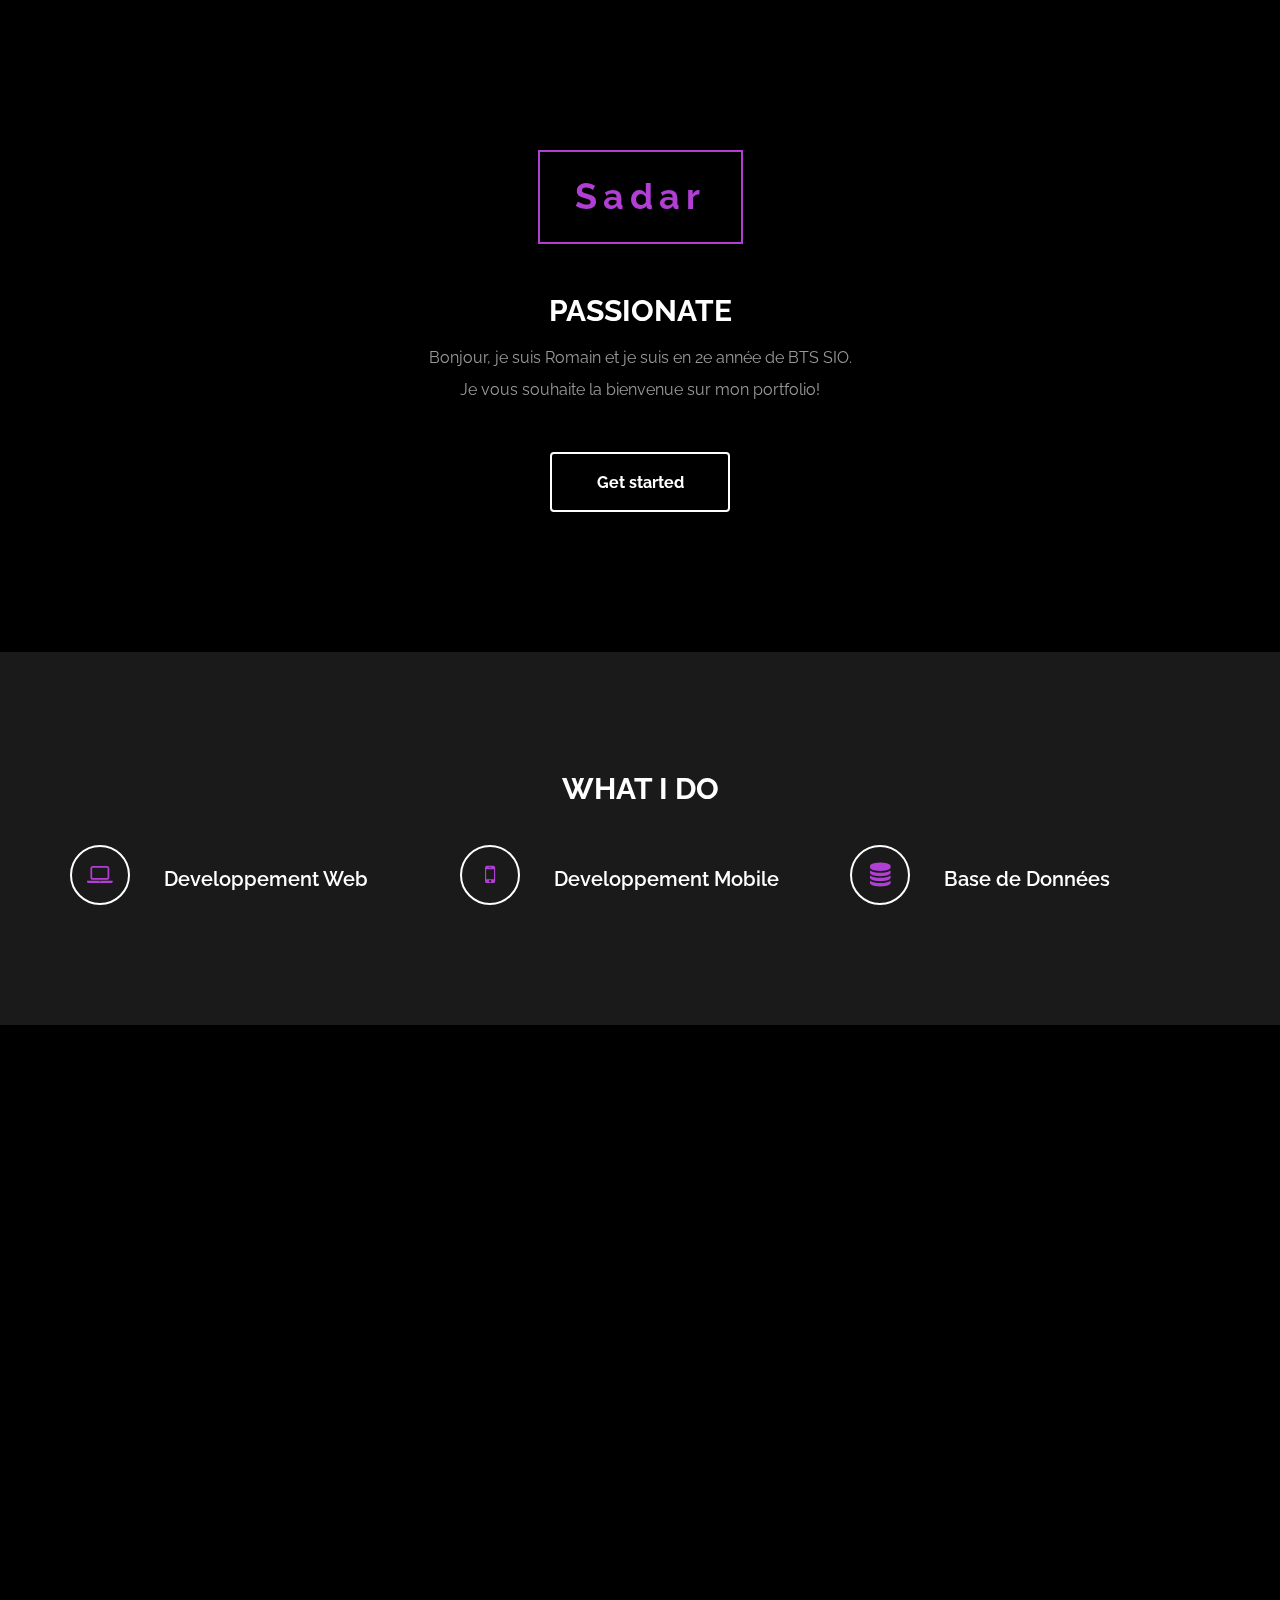
<file: index.html>
<!DOCTYPE html>
<html lang="fr">
	<head>
		<meta charset="utf-8">

		<title>SADAR</title>
		<meta name="keywords" content="">
		<meta name="description" content="">
        <meta name="author" content="templatemo">
        <!-- 
        Lavish HTML CSS Template
        https://templatemo.com/tm-458-lavish
        -->
        
		<meta http-equiv="X-UA-Compatible" content="IE=Edge">
		<meta http-equiv="Content-Type" content="text/html; charset=UTF-8" />
		<meta name="viewport" content="width=device-width, initial-scale=1">

		<!-- animate -->
		<link rel="stylesheet" href="css/animate.min.css">
		<!-- bootstrap -->
		<link rel="stylesheet" href="css/bootstrap.min.css">
		<!-- font-awesome -->
		<link rel="stylesheet" href="css/font-awesome.min.css">
		<!-- google font -->
		<link href='http://fonts.googleapis.com/css?family=Raleway:400,300,700,800' rel='stylesheet' type='text/css'>
		<!-- fullpage -->
		<link rel="stylesheet" href="css/jquery.fullPage.css">
		<!-- custom -->
		<link rel="stylesheet" href="css/templatemo-style.css">

	</head>
	<body>

	<div id="fullpage">

		<!-- start home -->
		<div id="home" class="">
			<div class="container">
				<div class="row">
					<div class="col-md-2"></div>
					<div class="col-md-8 wow fadeIn" data-wow-delay="0.9s">
						<h1>Sadar</h1>
						<h2 class="rotate">PASSIONATE , DEVELOPER </h2>
						<p>Bonjour, je suis Romain et je suis en 2e année de BTS SIO. </p>
						<p>Je vous souhaite la bienvenue sur mon portfolio!</p>
						
						<a href="#work" class="btn btn-default smoothScroll wow fadeInUp" data-wow-delay="1s">Get started</a>
					</div>
					<div class="col-md-2"></div>
				</div>
			</div>
		</div>
		<!-- end home -->

		<!-- start work -->
		<div id="work" class="">
			<div class="container">
				<div class="row">
					<div class="col-md-12 wow bounce">
						<h2>WHAT I DO</h2>
					</div>
                </div>  
                
                <div class="row">
					<div class="col-md-4 col-xs-11 wow fadeInUp" data-wow-delay="0.6s">
						<div class="media">
							<div class="media-object media-left">
								<i class="fa fa-laptop"></i>
							</div>
							<div class="media-body">
								<br>
								<h3 class="media-heading">Developpement Web</h3>
							</div>
						</div>
					</div>
                    
					<div class="col-md-4 col-xs-11 wow fadeInUp" data-wow-delay="0.6s">
						<div class="media">
							<div class="media-object media-left">
								<i class="fa fa-mobile"></i>
							</div>
							<div class="media-body">
								<br>
								<h3 class="media-heading">Developpement Mobile</h3>
							</div>
						</div>
					</div>
                    
					<div class="col-md-4 col-xs-11 wow fadeInUp" data-wow-delay="0.6s">
						<div class="media">
							<div class="media-object media-left">
								<i class="fa fa-database"></i>
							</div>
							<div class="media-body">
								<br>
								<h3 class="media-heading">Base de Données</h3>

							</div>
						</div>
					</div>
                    
				</div>
			</div>
		</div>
		<!-- end work -->

		<!-- start about -->
		<div id="about" class="">
			<div class="container">
				<div class="row">
					<div class="col-md-6 col-xs-11 wow fadeInLeft" data-wow-delay="0.9s">
						<h2>EN DETAILS</h2>
						<h4>DEVELOPER IN THE MAKING</h4>
						<p>J'ai toujours été passionné par le secteur de l'informatique car je crois qu'il détient le pouvoir d'aider l'Homme à évoluer davantage et à découvrir de nouveaux horizons. Je souhaite aussi avoir un avenir stable, j'espère trouver un emploi où je pourrai évoluer et acquérir de nouvelles compétences au fil du temps. Mes centres d'intérêts sont la musique, le basketball, la cuisine et le renforcement musculaire.</p>
						
						<h4>ETUDES</h4>
						<p>J'ai obtenu mon baccalauréat en 2021. Durant mes années au lycée, j'ai eu la chance d'avoir une option informatique en Seconde et la spécialité NSI en Première. J'ai également eu la chance de faire partie de la section européenne, qui m'a grandement aidé à consolider mes compétences en anglais.</p>
						<p>Ensuite, je me suis dirigé vers un <a href="btssio.html">BTS SIO</a> en option Solutions Logicielles et Applications Métiers (SLAM). Ce BTS m'a permit de prendre connaissance des différents enjeux et réglementations qui encadre le monde de l'informatique en Europe.</p>
						<h4>STAGES</h4>
						<h5>Développeur au SESAN</h5>
						<p>- Programme de data scrapping de ticket d'incident sur ServiceNow qui va ensuite completer une fiche excel et calculer le SLA automatiquement. Technologies utilisée : Langage R et librairie RSelenium.
						<h5>Back End Developer dans le projet Handitourisme</h5>
						<p>Ce stage a été realisé suite à la collaboration entre le lycée Édouard Gand (BTS-SIO) et le lycée Jan Lavezzari(BTS Tourisme,BTS SP3S) associé de l'office de tourisme de Berck-Sur-Mer dans le cadre du projet REV3 tourisme-handicap-mobilité-durable REV3 : Action menée par les Hauts-de-France visant à faire évoluer leur transition écologique et sociale. 
							Avec 2 autres collègues, nous avons réalisé un site internet renseignant les différents lieux de Berck-Sur-Mer habilité à accueillir des personnes en situation de handicap et de filtrer ces différents lieux en sélectionnant son type de handicap.
			
						</p>
					</div>
					<div class="col-md-6 col-xs-11 wow fadeInRight" data-wow-delay="0.9s">
						<h2>COMPETENCES</h2>
						<h4>LANGAGES</h4>
						<span class="text-top">C# <small>75%</small></span>
						<div class="progress">
							<div class="progress-bar progress-bar-danger" role="progressbar" aria-valuenow="60" aria-valuemin="0" aria-valuemax="100" style="width: 75%;"></div>
						</div>
						<span>PHP <small>75%</small></span>
						<div class="progress">
							<div class="progress-bar progress-bar-danger" role="progressbar" aria-valuenow="80" aria-valuemin="0" aria-valuemax="100" style="width: 75%;"></div>
						</div>
						<span>R <small>50%</small></span>
						<div class="progress">
							<div class="progress-bar progress-bar-danger" role="progressbar" aria-valuenow="60" aria-valuemin="0" aria-valuemax="100" style="width: 50%;"></div>
						</div>
						<span>HTLM5 &AMP; CSS3 <small>90%</small></span>
						<div class="progress">
							<div class="progress-bar progress-bar-danger" role="progressbar" aria-valuenow="60" aria-valuemin="0" aria-valuemax="100" style="width: 90%;"></div>
						</div>
						<span>Python <small>90%</small></span>
						<div class="progress">
							<div class="progress-bar progress-bar-danger" role="progressbar" aria-valuenow="60" aria-valuemin="0" aria-valuemax="100" style="width: 90%;"></div>
						</div>
						<span>SQL <small>80%</small></span>
						<div class="progress">
							<div class="progress-bar progress-bar-danger" role="progressbar" aria-valuenow="60" aria-valuemin="0" aria-valuemax="100" style="width: 80%;"></div>
						</div>
						<h4>DATABASE</h4>
						<span class="text-top">MYSQL &AMP; MARIADB <small>70%</small></span>
						<div class="progress">
							<div class="progress-bar progress-bar-danger" role="progressbar" aria-valuenow="60" aria-valuemin="0" aria-valuemax="100" style="width: 70%;"></div>
						</div>
						<span>ACCESS <small>70%</small></span>
						<div class="progress">
							<div class="progress-bar progress-bar-danger" role="progressbar" aria-valuenow="80" aria-valuemin="0" aria-valuemax="100" style="width: 70%;"></div>
						</div>
						<span>
							SQL SERVER <small>70%</small>
						</span>
						<div class="progress">
							<div class="progress-bar progress-bar-danger" role="progressbar" aria-valuenow="60" aria-valuemin="0" aria-valuemax="100" style="width: 70%;"></div>
						</div>
						<h4>VIRTUALISATION </h4>
						<span class="text-top">ORACLE VM VIRTUALBOX <small>50%</small></span>
						<div class="progress">
							<div class="progress-bar progress-bar-danger" role="progressbar" aria-valuenow="60" aria-valuemin="0" aria-valuemax="100" style="width: 50%;"></div>
						</div>
						<span>VMWARE <small>50%</small></span>
						<div class="progress">
							<div class="progress-bar progress-bar-danger" role="progressbar" aria-valuenow="80" aria-valuemin="0" aria-valuemax="100" style="width: 50%;"></div>
						</div>


					</div>
				</div>
			</div>
		</div>
		<!-- end about -->

		<!-- start portfolio -->
		<div id="portfolio" class="">
		<div class="container">
			<div class="row">
				<div class="col-md-12">
					<h2 class="wow bounce">MES PROJETS</h2>
				</div>

				<a href="handitourisme.html">
					<div class="col-md-4 col-xs-6 wow fadeIn" data-wow-delay="0.6s">
						<div class="portfolio-thumb">
							<div class="img">
								<img src="images/handitourisme.jpg" class="img-responsive" alt="portfolio img" >
							</div>
								<div class="portfolio-overlay">
									<h4>Handitourisme</h4>
									<h5>Projet de stage | Site Web</h5>
								</div>
						</div>
					</div>
				</a>
				<a href="banque.html">
					<div class="col-md-4 col-xs-6 wow fadeIn" data-wow-delay="0.6s">
						<div class="portfolio-thumb">
							<div class="img">
								<img src="images/Bank.png" class="img-responsive" alt="portfolio img" >
							</div>
								<div class="portfolio-overlay">
									<h4>SIOBanque</h4>
									<h5>Projet de Formation | Application WindowsForm</h5>
								</div>
						</div>
					</div>
				</a>
				<a href="puissance4.html">
					<div class="col-md-4 col-xs-6 wow fadeIn" data-wow-delay="0.6s">
						<div class="portfolio-thumb">
							<div class="img">
								<img src="images/puissance4-1.png" class="img-responsive" alt="portfolio img" >
							</div>
								<div class="portfolio-overlay">
									<h4>Puissance 4</h4>
									<h5>Projet de formation | Application Console</h5>
								</div>
						</div>
					</div>
				</a>
				<a href="laFleur.html">
					<div class="col-md-4 col-xs-6 wow fadeIn" data-wow-delay="0.6s">
						<div class="portfolio-thumb">
							<div class="img">
								<img src="images/Lafleur_acceuil.png" class="img-responsive" alt="portfolio img" >
							</div>
								<div class="portfolio-overlay">
									<h4>LaFleur</h4>
									<h5>Projet de formation | Site Web </h5>

								</div>
						</div>
					</div>
				</a>
				<a href="franceMobilier.html">
					<div class="col-md-4 col-xs-6 wow fadeIn" data-wow-delay="0.6s">
						<div class="portfolio-thumb">
							<div class="img">
								<img src="images/Fm_acceuil.png" class="img-responsive" alt="portfolio img" >
							</div>
								<div class="portfolio-overlay">
									<h4>FranceMobilier</h4>
									<h5>Projet de formation | Site Web </h5>

								</div>
						</div>
					</div>
				</a>
				<a href="restoWeb.html">
					<div class="col-md-4 col-xs-6 wow fadeIn" data-wow-delay="0.6s">
						<div class="portfolio-thumb">
							<div class="img">
								<img src="images/RestoWebAccueil.png" class="img-responsive" alt="portfolio img" >
							</div>
								<div class="portfolio-overlay">
									<h4>RestoWeb</h4>
									<h5>Projet de formation | Site Web </h5>

								</div>
						</div>
					</div>
				</a>
				<a href="sioshop.html">
					<div class="col-md-4 col-xs-6 wow fadeIn" data-wow-delay="0.6s">
						<div class="portfolio-thumb">
							<div class="img">
								<img src="images/sioshop4.png" class="img-responsive" alt="portfolio img" >
							</div>
								<div class="portfolio-overlay">
									<h4>SIO-SHOP</h4>
									<h5>Projet de formation |Application WindowsForm</h5>
								</div>
						</div>
					</div>
				</a>
				<a href="appCoach.html">
					<div class="col-md-4 col-xs-6 wow fadeIn" data-wow-delay="0.6s">
						<div class="portfolio-thumb">
							<div class="img">
								<img src="images/appCoach1.png" class="img-responsive" alt="portfolio img" >
							</div>
								<div class="portfolio-overlay">
									<h4>Coach</h4>
									<h5>Projet de formation |Application Mobile Android</h5>
								</div>
						</div>
					</div>
				</a>
				<a href="docker.html">
					<div class="col-md-4 col-xs-6 wow fadeIn" data-wow-delay="0.6s">
						<div class="portfolio-thumb">
							<div class="img">
								<img src="images/docker.png" class="img-responsive" alt="portfolio img" >
							</div>
							<div class="portfolio-overlay">
									<h4>Docker</h4>
									<h5>Projet de formation | Environnement</h5>
								</div>
						</div>
					</div>
				</a>
				<a href="sauvegarde.html">
					<div class="col-md-4 col-xs-6 wow fadeIn" data-wow-delay="0.6s">
						<div class="portfolio-thumb">
							<div class="img">
								<img src="images/sauvegarde.png" class="img-responsive" alt="portfolio img" >
							</div>
								<div class="portfolio-overlay">
									<h4>Sauvegarde</h4>
									<h5>Projet de formation</h5>
								</div>
						</div>
					</div>
				</a>
				<a href="ereputation.html">
					<div class="col-md-4 col-xs-6 wow fadeIn" data-wow-delay="0.6s">
						<div class="portfolio-thumb">
							<div class="img">
								<img src="images/ereputation.jpg" class="img-responsive" alt="portfolio img" >
							</div>
								<div class="portfolio-overlay">
									<h4>Cconstruire son e-réputation</h4>
									<h5>Projet de formation</h5>
								</div>
						</div>
					</div>
				</a>
			
				<div class="col-md-12">
					<h2 class="wow bounce">VEILLE TECHNOLOGIQUE</h2>
					<h3><a href="bigdata.html">BIG DATA</a></h3>
				</div>

				
				
				
			</div>
		</div>
	</div>
	<!-- end portfolio -->

		<!-- start contact -->
		<div id="contact" class="">
			<div class="container">
				<div class="row">
					<div class="col-lg-5 col-lg-offset-1 col-md-6 wow fadeInUp" data-wow-delay="0.6s">
						<address>
							<p class="contact-title">CONTACT ME</p>
							<p><i class="fa fa-phone"></i> +33 7 83 10 21 32</p>
							<p><i class="fa fa-envelope-o"></i> romainsadar.pro@gmail.com</p>
						</address>
					</div>
					<div class="col-lg-6 col-md-6 col-xs-10 wow fadeInUp" data-wow-delay="0.6s">
						<form role="form" method="post" action="#">
							<input name="name" type="text" class="form-control" id="name" placeholder="Your Name">
							<input name="email" type="email" class="form-control" id="email" placeholder="Your Email">
							<textarea name="message" rows="5" class="form-control" id="message" placeholder="Your Message"></textarea>
							<input name="send" type="submit" class="form-control" id="send" value="SEND ME">
						</form>
					</div>
					<div class="col-md-1 col-sm-1"></div>
				</div>
			</div>
		</div>
		<!-- end contact -->

		<!-- start footer -->
		<footer>
			<div class="container">
				<div class="row">
					<div class="col-md-12 wow fadeIn" data-wow-delay="0.9s">
						<p>Merci de votre attention</p>
						<hr>
						<ul class="social-icon">
							<li><a href="https://github.com/romain-sadar" class="fa fa-github"></a></li>
							<li><a href="https://fr.linkedin.com/in/romain-sadar-7a4182221" class="fa fa-linkedin"></a></li>
						</ul>
					</div>
				</div>
			</div>
		</footer>
		<!-- end footer -->

	</div>

		<!-- jQuery -->
		<script src="js/jquery.js"></script>
		<!-- bootstrap -->
		<script src="js/bootstrap.min.js"></script>
		<!-- fullpage -->
		<script src="js/jquery.fullPage.js"></script>
		<!-- smoothScroll -->
		<script src="js/smoothscroll.js"></script>
		<!-- wow -->
		<script src="js/wow.min.js"></script>
		<!-- text rotater -->
		<script src="js/jquery.simple-text-rotator.js"></script>
		<!-- custom -->
		<script src="js/custom.js"></script>

	</body>
</html>
</file>
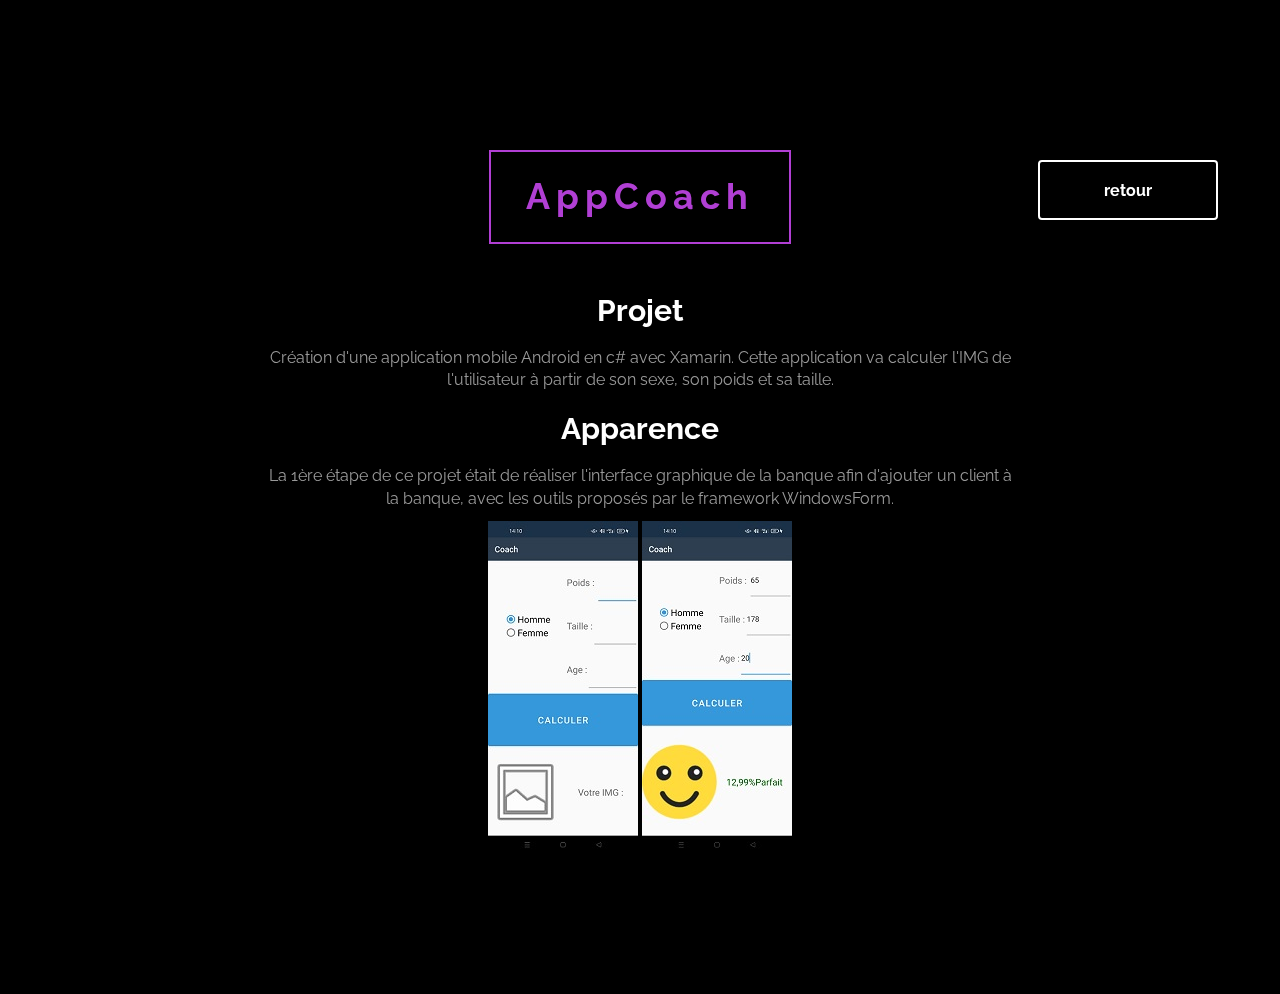
<file: appCoach.html>
<!DOCTYPE html>
<html lang="fr">
	<head>
		<meta charset="utf-8">

		<title>SADAR</title>
		<meta name="keywords" content="">
		<meta name="description" content="">
        <meta name="author" content="templatemo">
        <!-- 
        Lavish HTML CSS Template
        https://templatemo.com/tm-458-lavish
        -->
        
		<meta http-equiv="X-UA-Compatible" content="IE=Edge">
		<meta http-equiv="Content-Type" content="text/html; charset=UTF-8" />
		<meta name="viewport" content="width=device-width, initial-scale=1">

		<!-- animate -->
		<link rel="stylesheet" href="css/animate.min.css">
		<!-- bootstrap -->
		<link rel="stylesheet" href="css/bootstrap.min.css">
		<!-- font-awesome -->
		<link rel="stylesheet" href="css/font-awesome.min.css">
		<!-- google font -->
		<link href='http://fonts.googleapis.com/css?family=Raleway:400,300,700,800' rel='stylesheet' type='text/css'>
		<!-- fullpage -->
		<link rel="stylesheet" href="css/jquery.fullPage.css">
		<!-- custom -->
		<link rel="stylesheet" href="css/templatemo-style.css">

	</head>
	<body>

	<div id="fullpage">

		<!-- start home -->
		<div id="home" class="">
			<div class="container">
				<div class="row">
					<div class="col-md-2"></div>
					<div class="col-md-8 wow fadeIn" data-wow-delay="0.9s">
						<h1>AppCoach</h1>
						<h2>Projet</h2>
						<p>Création d'une application mobile Android en c# avec Xamarin. Cette application va calculer l'IMG de l'utilisateur à partir de son sexe, son poids et sa taille.</p>

						<h2>Apparence</h2>
						<p>La 1ère étape de ce projet était de réaliser l'interface graphique de la banque afin d'ajouter un client à la banque, avec les outils proposés par le framework WindowsForm.</p>
						<img src="images/coach.jpg" alt="" srcset="" style="max-width: 100%;">
						<img src="images/coach2.jpg" alt="" srcset="" style="max-width: 100%;">

						
						
					</div><a href="index.html" class="btn btn-default smoothScroll wow fadeInUp" data-wow-delay="0.5s">retour</a>
					<div class="col-md-2"></div>
				</div>
			</div>
		</div>
	

	</div>

	

	

		<!-- jQuery -->
		<script src="js/jquery.js"></script>
		<!-- bootstrap -->
		<script src="js/bootstrap.min.js"></script>
		<!-- fullpage -->
		<script src="js/jquery.fullPage.js"></script>
		<!-- smoothScroll -->
		<script src="js/smoothscroll.js"></script>
		<!-- wow -->
		<script src="js/wow.min.js"></script>
		<!-- text rotater -->
		<script src="js/jquery.simple-text-rotator.js"></script>
		<!-- custom -->
		<script src="js/custom.js"></script>

	</body>
</html>
</file>
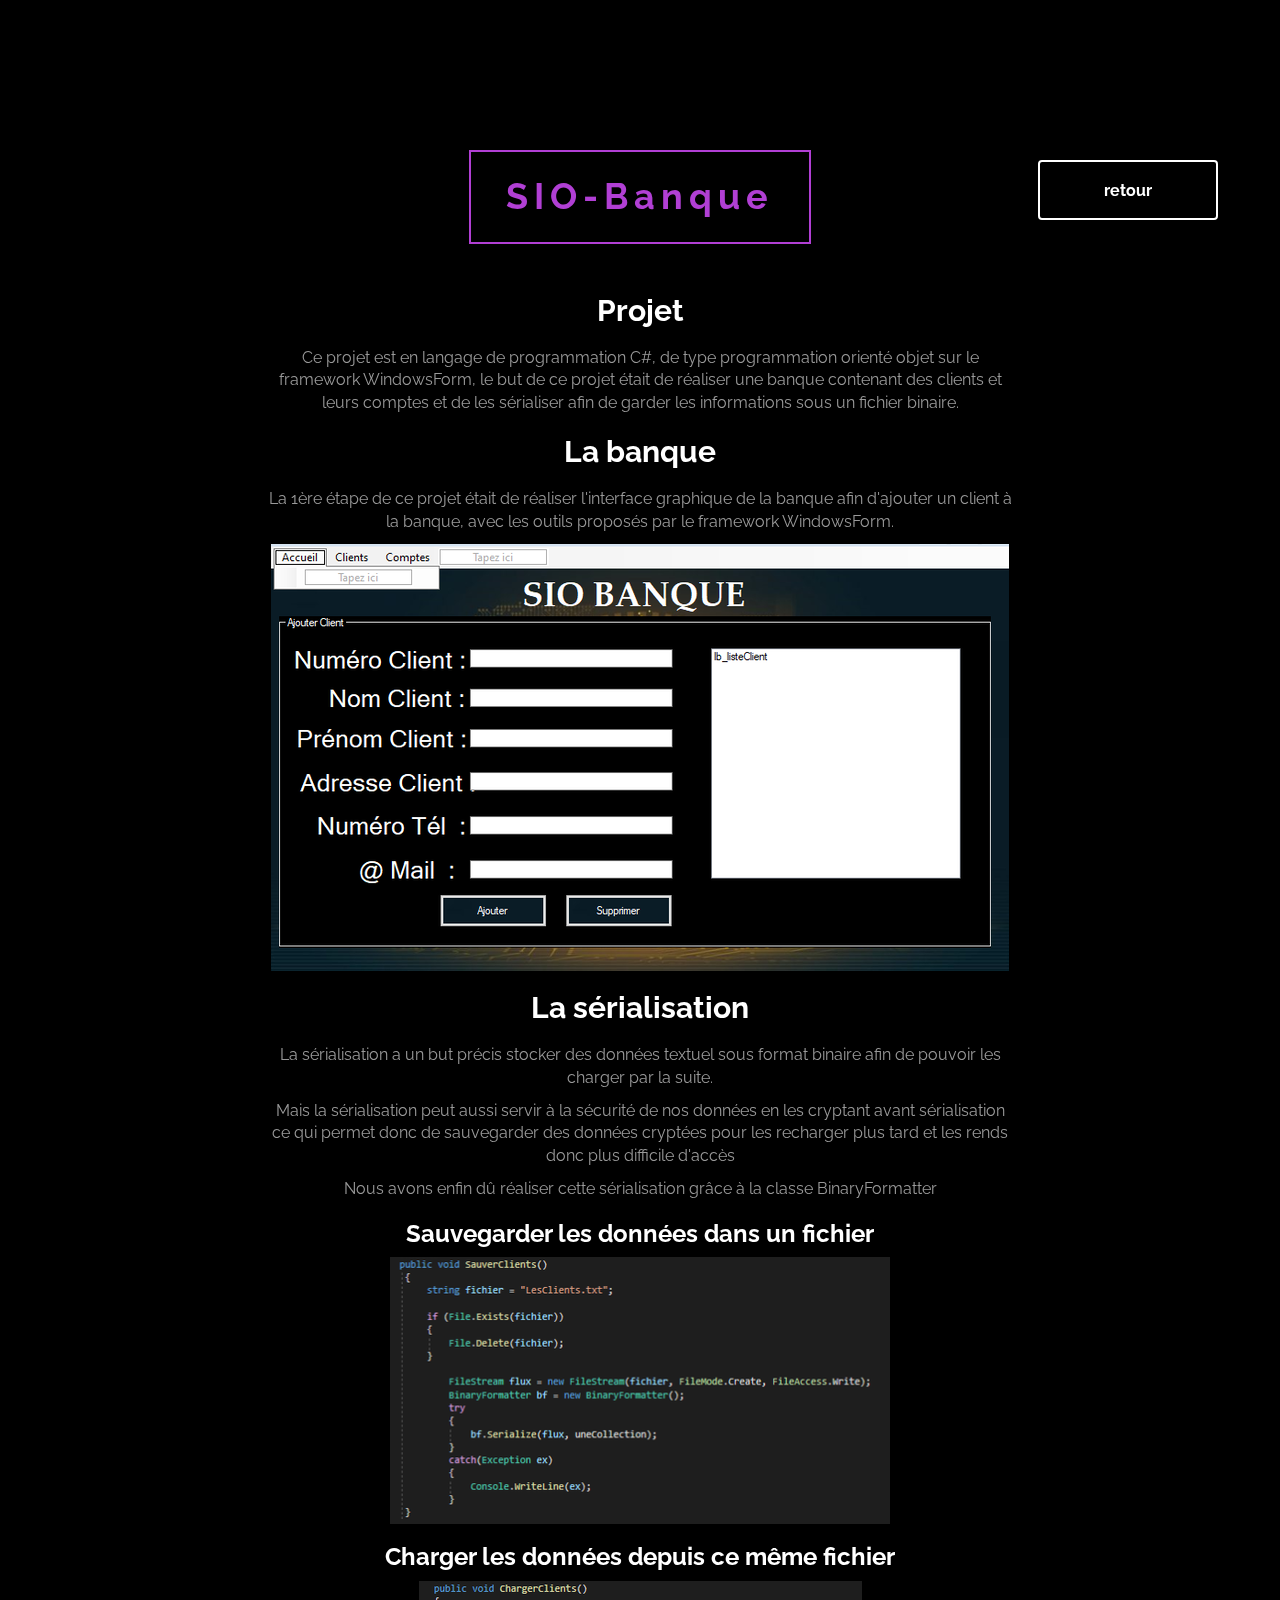
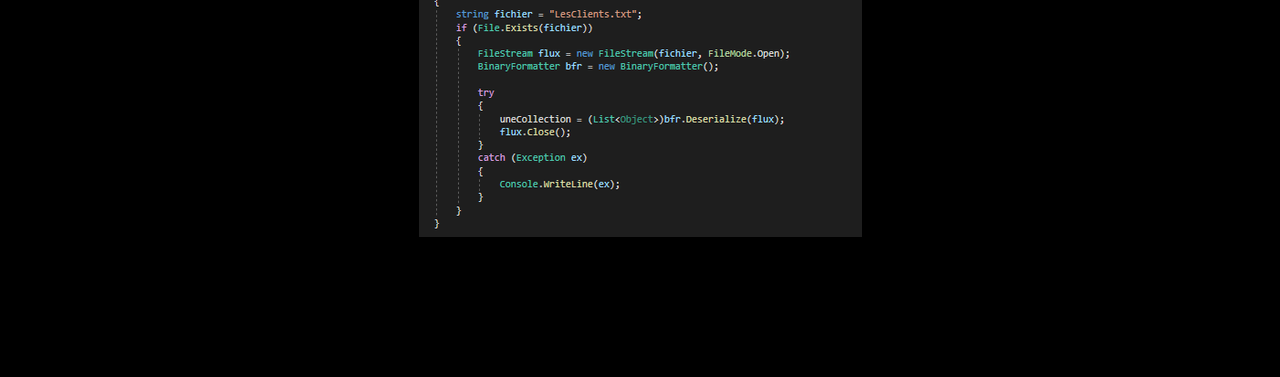
<file: banque.html>
<!DOCTYPE html>
<html lang="fr">
	<head>
		<meta charset="utf-8">

		<title>SADAR</title>
		<meta name="keywords" content="">
		<meta name="description" content="">
        <meta name="author" content="templatemo">
        <!-- 
        Lavish HTML CSS Template
        https://templatemo.com/tm-458-lavish
        -->
        
		<meta http-equiv="X-UA-Compatible" content="IE=Edge">
		<meta http-equiv="Content-Type" content="text/html; charset=UTF-8" />
		<meta name="viewport" content="width=device-width, initial-scale=1">

		<!-- animate -->
		<link rel="stylesheet" href="css/animate.min.css">
		<!-- bootstrap -->
		<link rel="stylesheet" href="css/bootstrap.min.css">
		<!-- font-awesome -->
		<link rel="stylesheet" href="css/font-awesome.min.css">
		<!-- google font -->
		<link href='http://fonts.googleapis.com/css?family=Raleway:400,300,700,800' rel='stylesheet' type='text/css'>
		<!-- fullpage -->
		<link rel="stylesheet" href="css/jquery.fullPage.css">
		<!-- custom -->
		<link rel="stylesheet" href="css/templatemo-style.css">

	</head>
	<body>

	<div id="fullpage">

		<!-- start home -->
		<div id="home" class="">
			<div class="container">
				<div class="row">
					<div class="col-md-2"></div>
					<div class="col-md-8 wow fadeIn" data-wow-delay="0.9s">
						<h1>SIO-Banque</h1>
						<h2>Projet</h2>
						<p>Ce projet est en langage de programmation C#, de type programmation orienté objet sur le framework WindowsForm, le but de ce projet était de réaliser une banque contenant des clients et leurs comptes et de les sérialiser afin de garder les informations sous un fichier binaire.</p>
						
						<h2>La banque</h2>
						<p>La 1ère étape de ce projet était de réaliser l'interface graphique de la banque afin d'ajouter un client à la banque, avec les outils proposés par le framework WindowsForm.</p>
						<img src="images/siobanque2.png" alt="" srcset="" style="max-width: 100%;">

						<h2>La sérialisation</h2>
						<p>La sérialisation a un but précis stocker des données textuel sous format binaire afin de pouvoir les charger par la suite.</p>
						<p>Mais la sérialisation peut aussi servir à la sécurité de nos données en les cryptant avant sérialisation ce qui permet donc de sauvegarder des données cryptées pour les recharger plus tard et les rends donc plus difficile d'accès</p>
						<p>Nous avons enfin dû réaliser cette sérialisation grâce à la classe BinaryFormatter</p>
						

						<h3>Sauvegarder les données dans un fichier</h3>
						<img src="images/siobanque3.png" alt="" srcset="" style="max-width: 100%;">

						<h3>Charger les données depuis ce même fichier</h3>
						<img src="images/siobanque4.png" alt="" srcset="" style="max-width: 100%;">
						
					</div><a href="index.html" class="btn btn-default smoothScroll wow fadeInUp" data-wow-delay="0.5s">retour</a>
					<div class="col-md-2"></div>
				</div>
			</div>
		</div>
	

	</div>

	

	

		<!-- jQuery -->
		<script src="js/jquery.js"></script>
		<!-- bootstrap -->
		<script src="js/bootstrap.min.js"></script>
		<!-- fullpage -->
		<script src="js/jquery.fullPage.js"></script>
		<!-- smoothScroll -->
		<script src="js/smoothscroll.js"></script>
		<!-- wow -->
		<script src="js/wow.min.js"></script>
		<!-- text rotater -->
		<script src="js/jquery.simple-text-rotator.js"></script>
		<!-- custom -->
		<script src="js/custom.js"></script>

	</body>
</html>
</file>
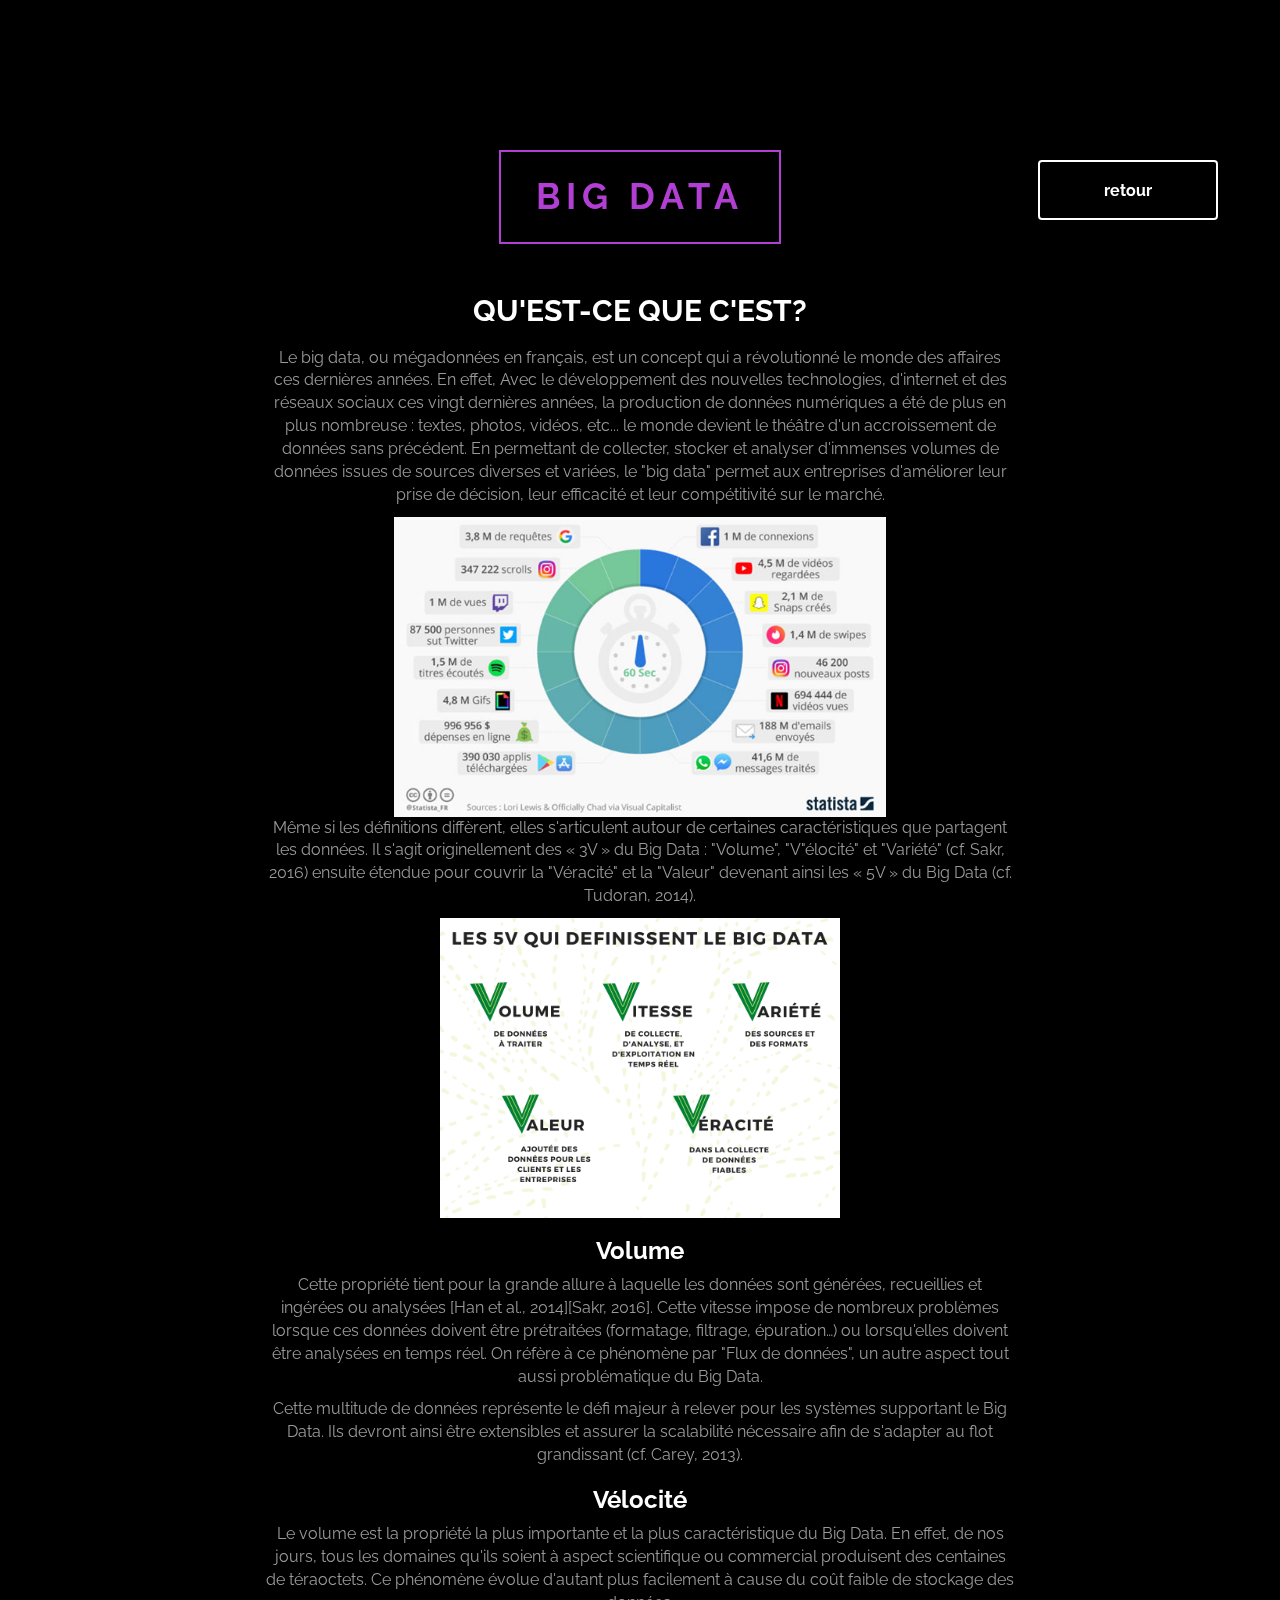
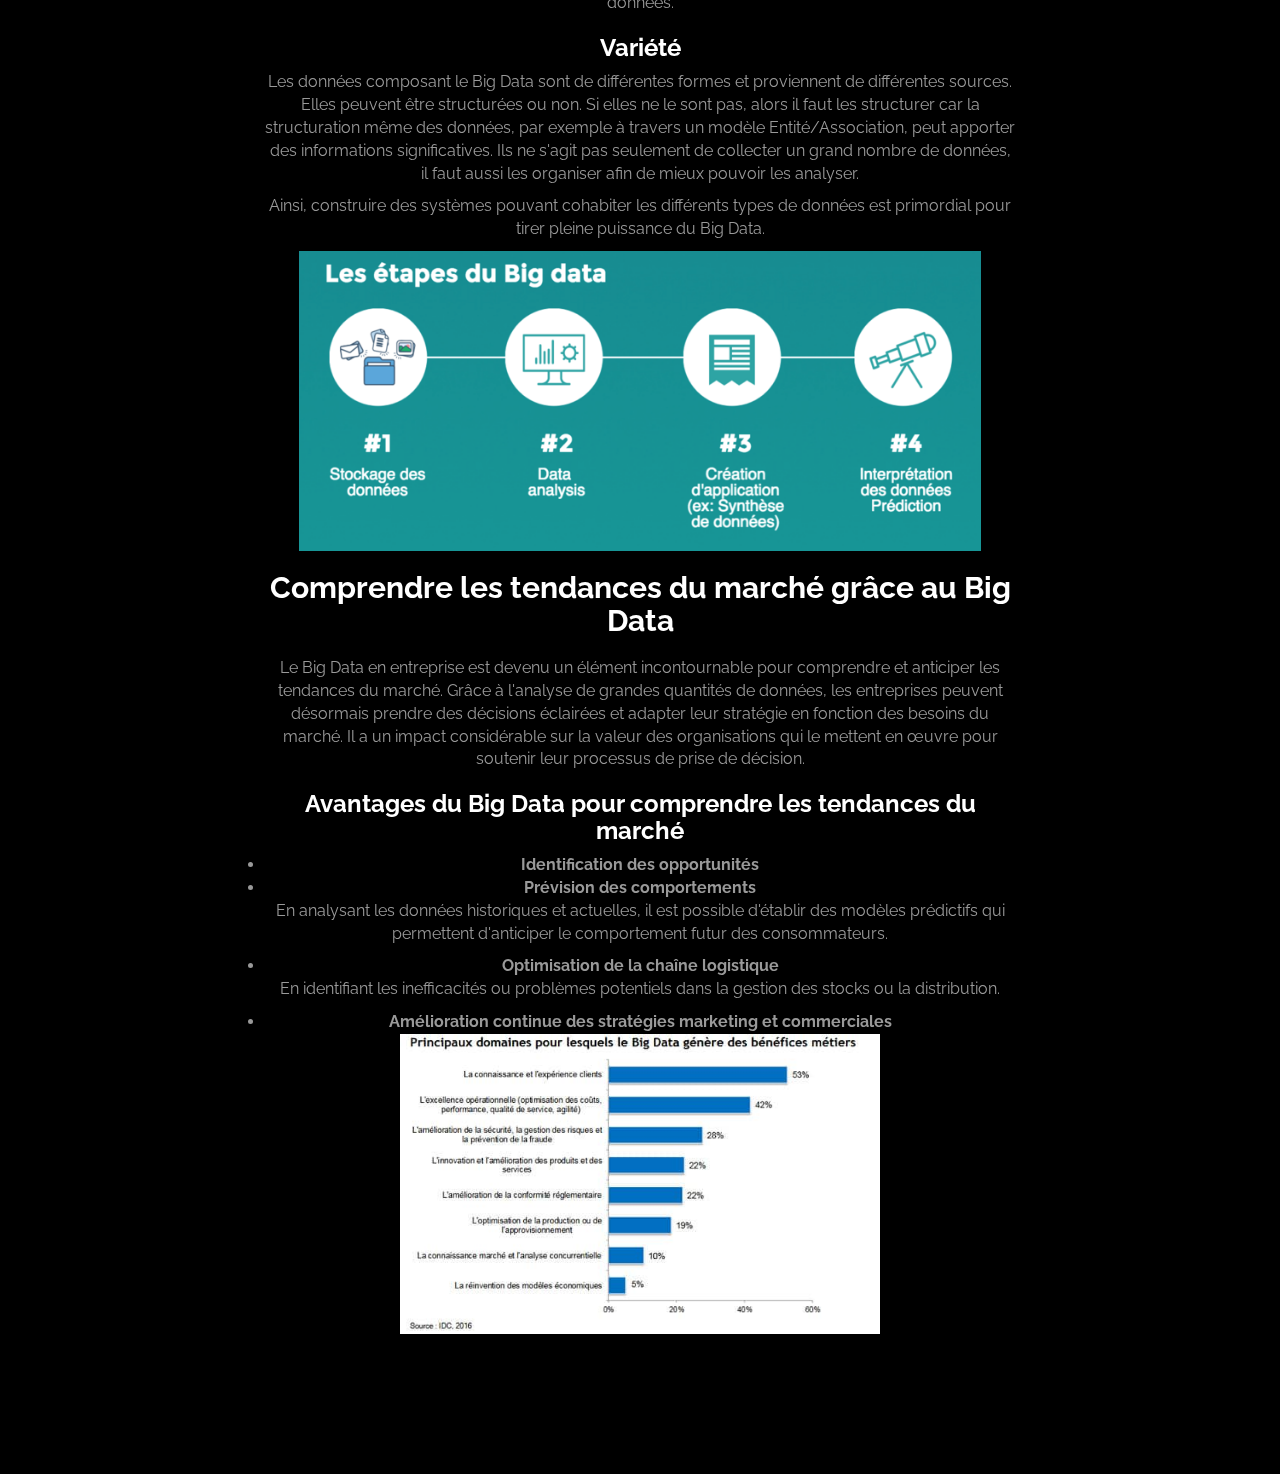
<file: bigdata.html>
<!DOCTYPE html>
<html lang="fr">
	<head>
		<meta charset="utf-8">

		<title>SADAR</title>
		<meta name="keywords" content="">
		<meta name="description" content="">
        <meta name="author" content="templatemo">
        <!-- 
        Lavish HTML CSS Template
        https://templatemo.com/tm-458-lavish
        -->
        
		<meta http-equiv="X-UA-Compatible" content="IE=Edge">
		<meta http-equiv="Content-Type" content="text/html; charset=UTF-8" />
		<meta name="viewport" content="width=device-width, initial-scale=1">

		<!-- animate -->
		<link rel="stylesheet" href="css/animate.min.css">
		<!-- bootstrap -->
		<link rel="stylesheet" href="css/bootstrap.min.css">
		<!-- font-awesome -->
		<link rel="stylesheet" href="css/font-awesome.min.css">
		<!-- google font -->
		<link href='http://fonts.googleapis.com/css?family=Raleway:400,300,700,800' rel='stylesheet' type='text/css'>
		<!-- fullpage -->
		<link rel="stylesheet" href="css/jquery.fullPage.css">
		<!-- custom -->
		<link rel="stylesheet" href="css/templatemo-style.css">

	</head>
	<body>

	<div id="fullpage">

		<!-- start home -->
		<div id="home" class="">
			<div class="container">
				<div class="row">
					<div class="col-md-2"></div>
					<div class="col-md-8 wow fadeIn" data-wow-delay="0.9s">
						<h1>BIG DATA</h1>
						<h2>QU'EST-CE QUE C'EST?</h2>
						<p>
							Le big data, ou mégadonnées en français, est un concept qui a révolutionné le monde des affaires ces dernières années. En effet, Avec le développement des nouvelles technologies, d'internet et des réseaux sociaux ces vingt dernières années, la production de données numériques a été de plus en plus nombreuse : textes, photos, vidéos, etc... le monde devient le théâtre d'un accroissement de données sans précédent. En permettant de collecter, stocker et analyser d'immenses volumes de données issues de sources diverses et variées, le "big data" permet aux entreprises d'améliorer leur prise de décision, leur efficacité et leur compétitivité sur le marché.
						</p>
						<div class="img-veille"><img src="images/bigdata1.jpg" alt=""></div>
						
						<p>
							Même si les définitions diffèrent, elles s'articulent autour de certaines caractéristiques que partagent les données. Il s'agit originellement des « 3V » du Big Data : "Volume", "V"élocité" et "Variété" (cf. Sakr, 2016) ensuite étendue pour couvrir la "Véracité" et la "Valeur" devenant ainsi les « 5V » du Big Data (cf. Tudoran, 2014).
						</p>
						<div class="img-veille"><img src="images/bigdata2.webp" alt=""></div>
						<h3>Volume</h3>
						<p>
							Cette propriété tient pour la grande allure à laquelle les données sont générées, recueillies et ingérées ou analysées [Han et al., 2014][Sakr, 2016]. Cette vitesse impose de nombreux problèmes lorsque ces données doivent être prétraitées (formatage, filtrage, épuration…) ou lorsqu'elles doivent être analysées en temps réel. On réfère à ce phénomène par "Flux de données", un autre aspect tout aussi problématique du Big Data.
						</p>

						<p>
							Cette multitude de données représente le défi majeur à relever pour les systèmes supportant le Big Data. Ils devront ainsi être extensibles et assurer la scalabilité nécessaire afin de s'adapter au flot grandissant (cf. Carey, 2013). 
						</p>

						<h3>Vélocité</h3>
						<p>
							Le volume est la propriété la plus importante et la plus caractéristique du Big Data. En effet, de nos jours, tous les domaines qu'ils soient à aspect scientifique ou commercial produisent des centaines de téraoctets. Ce phénomène évolue d'autant plus facilement à cause du coût faible de stockage des données.
						</p>

						<h3>Variété</h3>
						<p>
							Les données composant le Big Data sont de différentes formes et proviennent de différentes sources. Elles peuvent être structurées ou non. Si elles ne le sont pas, alors il faut les structurer car la structuration même des données, par exemple à travers un modèle Entité/Association, peut apporter des informations significatives. Ils ne s'agit pas seulement de collecter un grand nombre de données, il faut aussi les organiser afin de mieux pouvoir les analyser.
						</p>
						<p>
							Ainsi, construire des systèmes pouvant cohabiter les différents types de données est primordial pour tirer pleine puissance du Big Data.
						</p>

						<div class="img-veille"><img src="images/bigdata3.png" alt=""></div>

						<h2>Comprendre les tendances du marché grâce au Big Data</h2>
						<p>
							Le Big Data en entreprise est devenu un élément incontournable pour comprendre et anticiper les tendances du marché. Grâce à l'analyse de grandes quantités de données, les entreprises peuvent désormais prendre des décisions éclairées et adapter leur stratégie en fonction des besoins du marché. Il a un impact considérable sur la valeur des organisations qui le mettent en œuvre pour soutenir leur processus de prise de décision.
						</p>
						<h3>
							Avantages du Big Data pour comprendre les tendances du marché
						</h3>
						<li><b>Identification des opportunités</b></li>
						<li><b>Prévision des comportements</b></li>
						<p>En analysant les données historiques et actuelles, il est possible d'établir des modèles prédictifs qui permettent d'anticiper le comportement futur des consommateurs.</p>
						<li><b>Optimisation de la chaîne logistique</b></li>
						<p>En identifiant les inefficacités ou problèmes potentiels dans la gestion des stocks ou la distribution.</p>
						<li><b>Amélioration continue des stratégies marketing et commerciales</b></li>
						
						<div class="img-veille"><img src="images/bigdata4.jpg" alt=""></div>

					</div><a href="index.html" class="btn btn-default smoothScroll wow fadeInUp" data-wow-delay="0.5s">retour</a>
					<div class="col-md-2"></div>
				</div>
			</div>
		</div>
	

	</div>

		<!-- jQuery -->
		<script src="js/jquery.js"></script>
		<!-- bootstrap -->
		<script src="js/bootstrap.min.js"></script>
		<!-- fullpage -->
		<script src="js/jquery.fullPage.js"></script>
		<!-- smoothScroll -->
		<script src="js/smoothscroll.js"></script>
		<!-- wow -->
		<script src="js/wow.min.js"></script>
		<!-- text rotater -->
		<script src="js/jquery.simple-text-rotator.js"></script>
		<!-- custom -->
		<script src="js/custom.js"></script>

	</body>
</html>
</file>
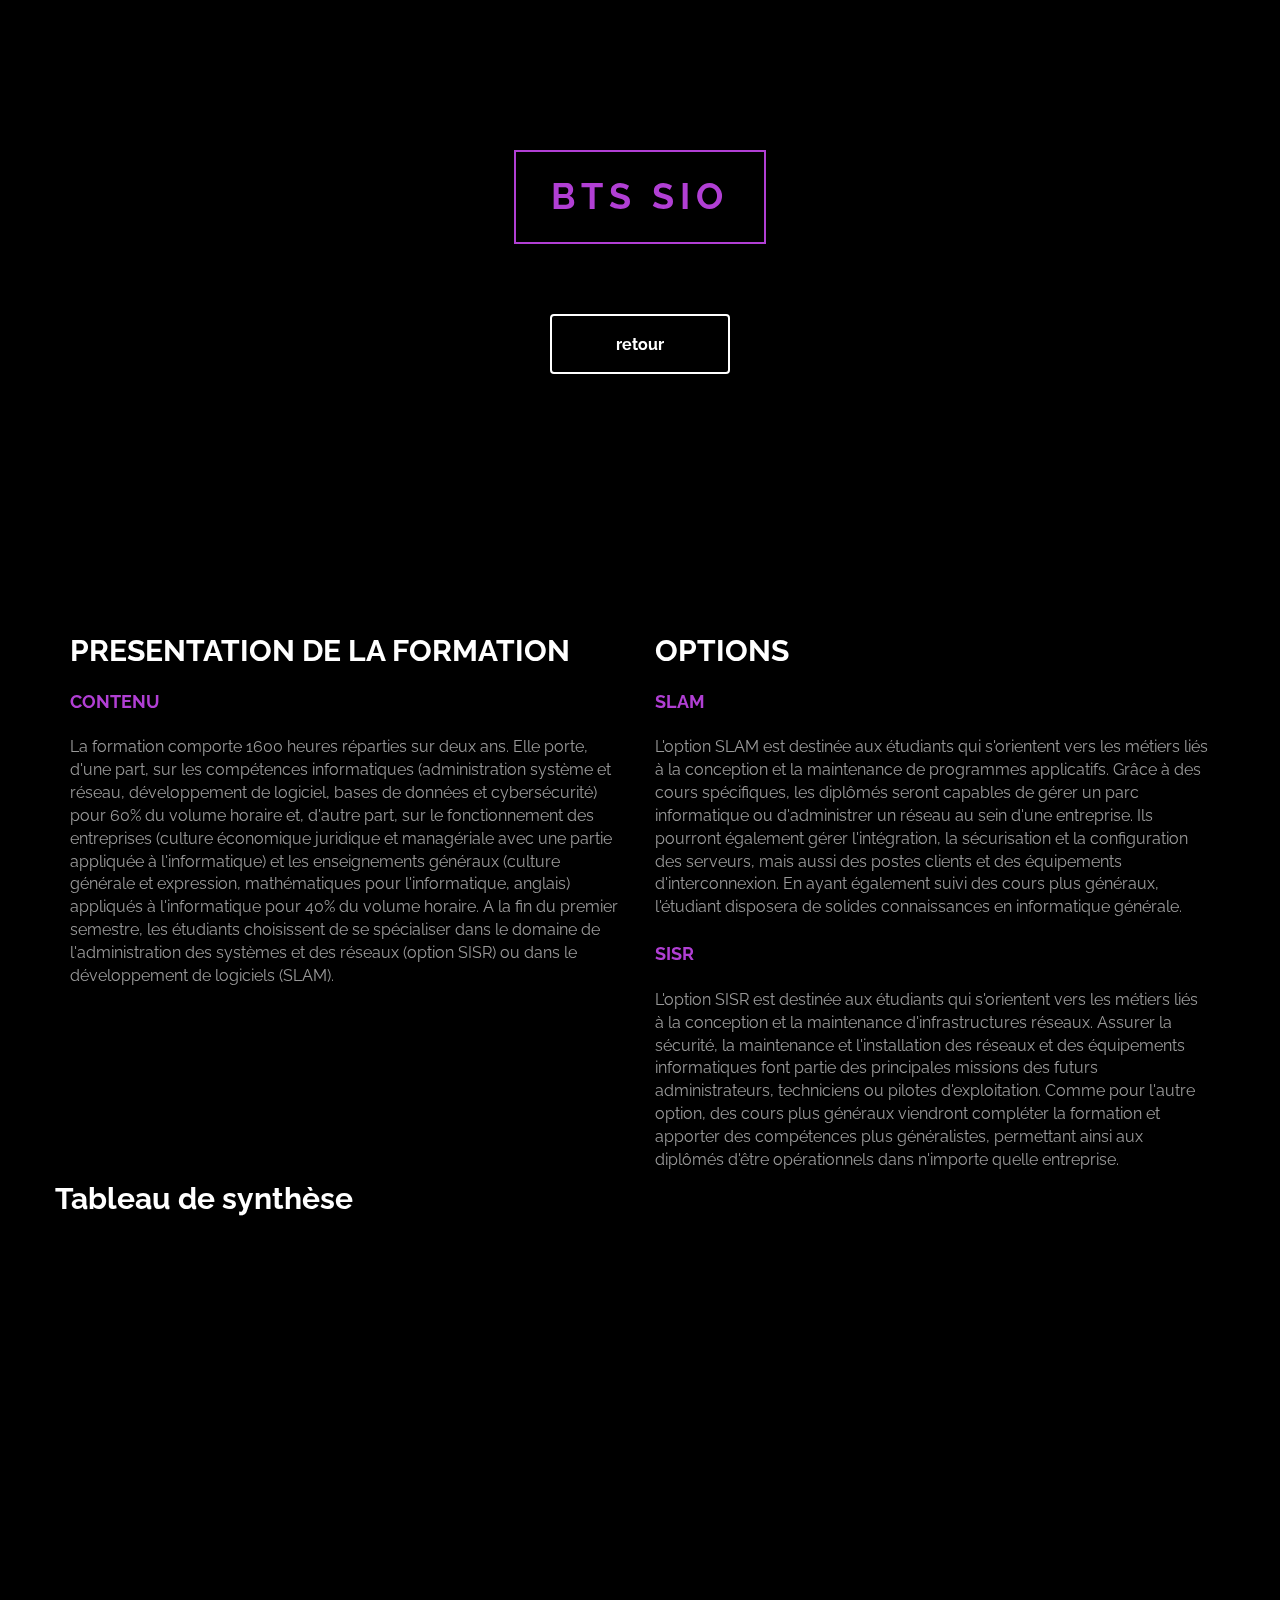
<file: btssio.html>
<!DOCTYPE html>
<html lang="fr">
	<head>
		<meta charset="utf-8">

		<title>SADAR</title>
		<meta name="keywords" content="">
		<meta name="description" content="">
        <meta name="author" content="templatemo">
        <!-- 
        Lavish HTML CSS Template
        https://templatemo.com/tm-458-lavish
        -->
        
		<meta http-equiv="X-UA-Compatible" content="IE=Edge">
		<meta http-equiv="Content-Type" content="text/html; charset=UTF-8" />
		<meta name="viewport" content="width=device-width, initial-scale=1">

		<!-- animate -->
		<link rel="stylesheet" href="css/animate.min.css">
		<!-- bootstrap -->
		<link rel="stylesheet" href="css/bootstrap.min.css">
		<!-- font-awesome -->
		<link rel="stylesheet" href="css/font-awesome.min.css">
		<!-- google font -->
		<link href='http://fonts.googleapis.com/css?family=Raleway:400,300,700,800' rel='stylesheet' type='text/css'>
		<!-- fullpage -->
		<link rel="stylesheet" href="css/jquery.fullPage.css">
		<!-- custom -->
		<link rel="stylesheet" href="css/templatemo-style.css">

	</head>
	<body>

	<div id="fullpage">

		<!-- start home -->
		<div id="home" class="">
			<div class="container">
				<div class="row">
					<div class="col-md-2"></div>
					<div class="col-md-8 wow fadeIn" data-wow-delay="0.9s">
						<h1>BTS SIO</h1>
					</div>
					<div class="col-md-2"></div>
				</div>
			</div><a href="index.html" class="btn btn-default smoothScroll wow fadeInUp" data-wow-delay="0.5s">retour</a>
		</div>
		<!-- end home -->



		<!-- start about -->
		<div id="about" class="">
			<div class="container">
				<div class="row">
					<div class="col-md-6 col-xs-11 wow fadeInLeft" data-wow-delay="0.9s">
						<h2>PRESENTATION DE LA FORMATION</h2>
						<h4>CONTENU</h4>
						<p>
							La formation comporte 1600 heures réparties sur deux ans. Elle porte, d'une part, sur les compétences informatiques (administration système et réseau, développement de logiciel, bases de données et cybersécurité) pour 60% du volume horaire et, d'autre part, sur le fonctionnement des entreprises (culture économique juridique et managériale avec une partie appliquée à l'informatique) et les enseignements généraux (culture générale et expression, mathématiques pour l'informatique, anglais) appliqués à l'informatique pour 40% du volume horaire.

							A la fin du premier semestre, les étudiants choisissent de se spécialiser dans le domaine de l'administration des systèmes et des réseaux (option SISR) ou dans le développement de logiciels (SLAM).
						</p>						
					</div>
					<div class="col-md-6 col-xs-11 wow fadeInRight" data-wow-delay="0.9s">
						<h2>OPTIONS</h2>
						<h4>SLAM</h4>
						<p>
							L'option SLAM est destinée aux étudiants qui s'orientent vers les métiers liés à la conception et la maintenance de programmes applicatifs. Grâce à des cours spécifiques, les diplômés seront capables de gérer un parc informatique ou d'administrer un réseau au sein d'une entreprise. Ils pourront également gérer l'intégration, la sécurisation et la configuration des serveurs, mais aussi des postes clients et des équipements d'interconnexion. En ayant également suivi des cours plus généraux, l'étudiant disposera de solides connaissances en informatique générale.
						</p>
						<h4>SISR</h4>
						<p>
							L'option SISR est destinée aux étudiants qui s'orientent vers les métiers liés à la conception et la maintenance d'infrastructures réseaux. Assurer la sécurité, la maintenance et l'installation des réseaux et des équipements informatiques font partie des principales missions des futurs administrateurs, techniciens ou pilotes d'exploitation. Comme pour l'autre option, des cours plus généraux viendront compléter la formation et apporter des compétences plus généralistes, permettant ainsi aux diplômés d'être opérationnels dans n'importe quelle entreprise.
						</p>


					</div>
					<h2>Tableau de synthèse</h2>
		<iframe src="https://onedrive.live.com/embed?cid=784D266324E646D7&resid=784D266324E646D7%211084&authkey=AMyLG7y2otUuxIc&em=2" width="100%" height="500rm" frameborder="0" scrolling="no"></iframe>

				</div>
			</div>
		</div>
		<!-- end about -->


		

		

	</div>

		<!-- jQuery -->
		<script src="js/jquery.js"></script>
		<!-- bootstrap -->
		<script src="js/bootstrap.min.js"></script>
		<!-- fullpage -->
		<script src="js/jquery.fullPage.js"></script>
		<!-- smoothScroll -->
		<script src="js/smoothscroll.js"></script>
		<!-- wow -->
		<script src="js/wow.min.js"></script>
		<!-- text rotater -->
		<script src="js/jquery.simple-text-rotator.js"></script>
		<!-- custom -->
		<script src="js/custom.js"></script>

	</body>
</html>
</file>
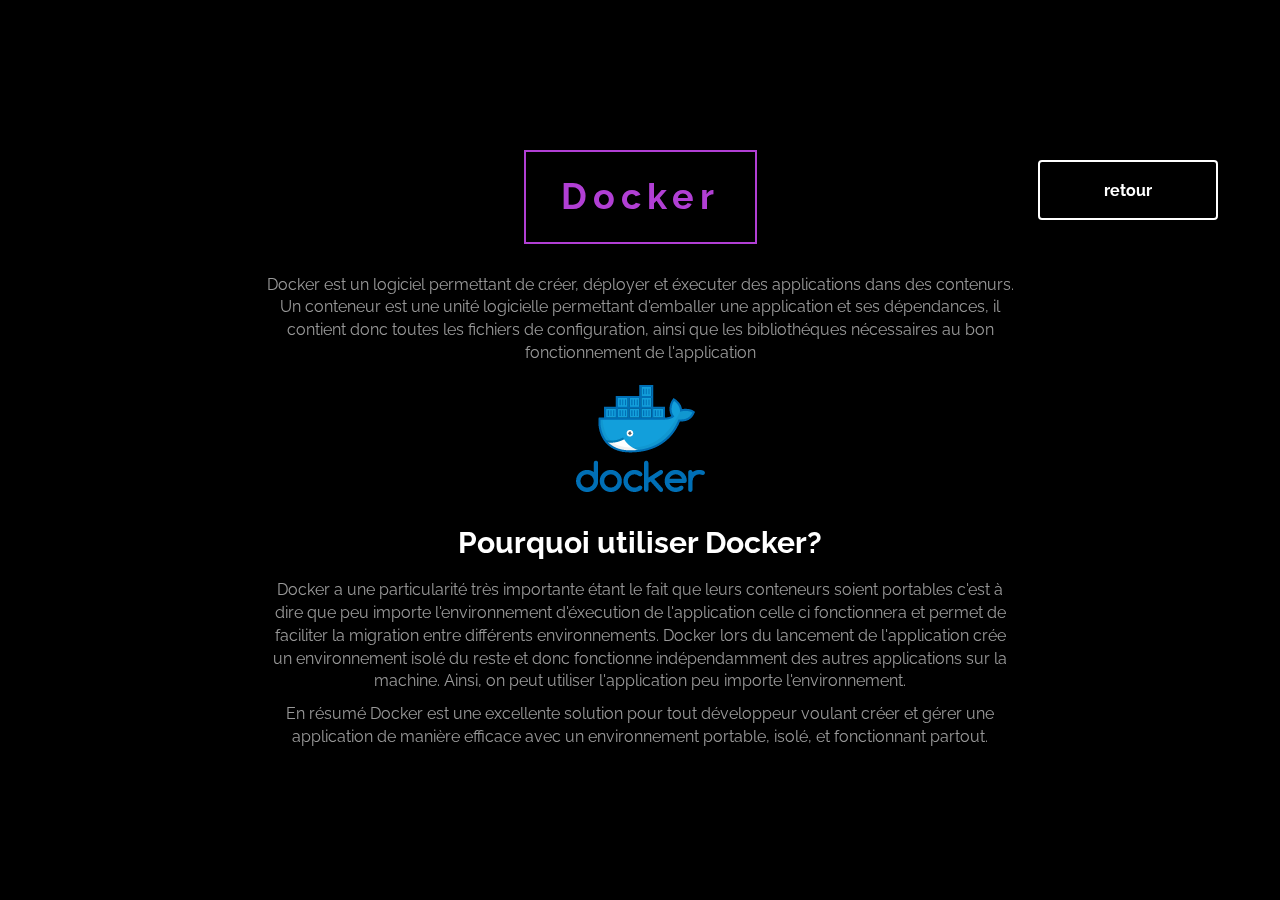
<file: docker.html>
<!DOCTYPE html>
<html lang="fr">
	<head>
		<meta charset="utf-8">

		<title>SADAR</title>
		<meta name="keywords" content="">
		<meta name="description" content="">
        <meta name="author" content="templatemo">
        <!-- 
        Lavish HTML CSS Template
        https://templatemo.com/tm-458-lavish
        -->
        
		<meta http-equiv="X-UA-Compatible" content="IE=Edge">
		<meta http-equiv="Content-Type" content="text/html; charset=UTF-8" />
		<meta name="viewport" content="width=device-width, initial-scale=1">

		<!-- animate -->
		<link rel="stylesheet" href="css/animate.min.css">
		<!-- bootstrap -->
		<link rel="stylesheet" href="css/bootstrap.min.css">
		<!-- font-awesome -->
		<link rel="stylesheet" href="css/font-awesome.min.css">
		<!-- google font -->
		<link href='http://fonts.googleapis.com/css?family=Raleway:400,300,700,800' rel='stylesheet' type='text/css'>
		<!-- fullpage -->
		<link rel="stylesheet" href="css/jquery.fullPage.css">
		<!-- custom -->
		<link rel="stylesheet" href="css/templatemo-style.css">

	</head>
	<body>

	<div id="fullpage">

		<!-- start home -->
		<div id="home" class="">
			<div class="container">
				<div class="row">
					<div class="col-md-2"></div>
					<div class="col-md-8 wow fadeIn" data-wow-delay="0.9s">
						<h1>Docker</h1>
						
						<p>
							Docker est un logiciel permettant de créer, déployer et éxecuter des applications dans des contenurs.
Un conteneur est une unité logicielle permettant d'emballer une application et ses dépendances, il contient donc toutes les fichiers de configuration, ainsi que les bibliothéques nécessaires au bon fonctionnement de l'application
						</p>
						
						<img src="images/docker.png" alt="" srcset="" style="max-width: 100%;">
						
						<h2>Pourquoi utiliser Docker?</h2>
						<p>
							Docker a une particularité très importante étant le fait que leurs conteneurs soient portables c'est à dire que peu importe l'environnement d'éxecution de l'application celle ci fonctionnera et permet de faciliter la migration entre différents environnements. Docker lors du lancement de l'application crée un environnement isolé du reste et donc fonctionne indépendamment des autres applications sur la machine. Ainsi, on peut utiliser l'application peu importe l'environnement.
						</p>

						<p>
							En résumé Docker est une excellente solution pour tout développeur voulant créer et gérer une application de manière efficace avec un environnement portable, isolé, et fonctionnant partout.
						</p>
					</div><a href="index.html" class="btn btn-default smoothScroll wow fadeInUp" data-wow-delay="0.5s">retour</a>
					<div class="col-md-2"></div>
				</div>
			</div>
		</div>
	

	</div>

	

	

		<!-- jQuery -->
		<script src="js/jquery.js"></script>
		<!-- bootstrap -->
		<script src="js/bootstrap.min.js"></script>
		<!-- fullpage -->
		<script src="js/jquery.fullPage.js"></script>
		<!-- smoothScroll -->
		<script src="js/smoothscroll.js"></script>
		<!-- wow -->
		<script src="js/wow.min.js"></script>
		<!-- text rotater -->
		<script src="js/jquery.simple-text-rotator.js"></script>
		<!-- custom -->
		<script src="js/custom.js"></script>

	</body>
</html>
</file>
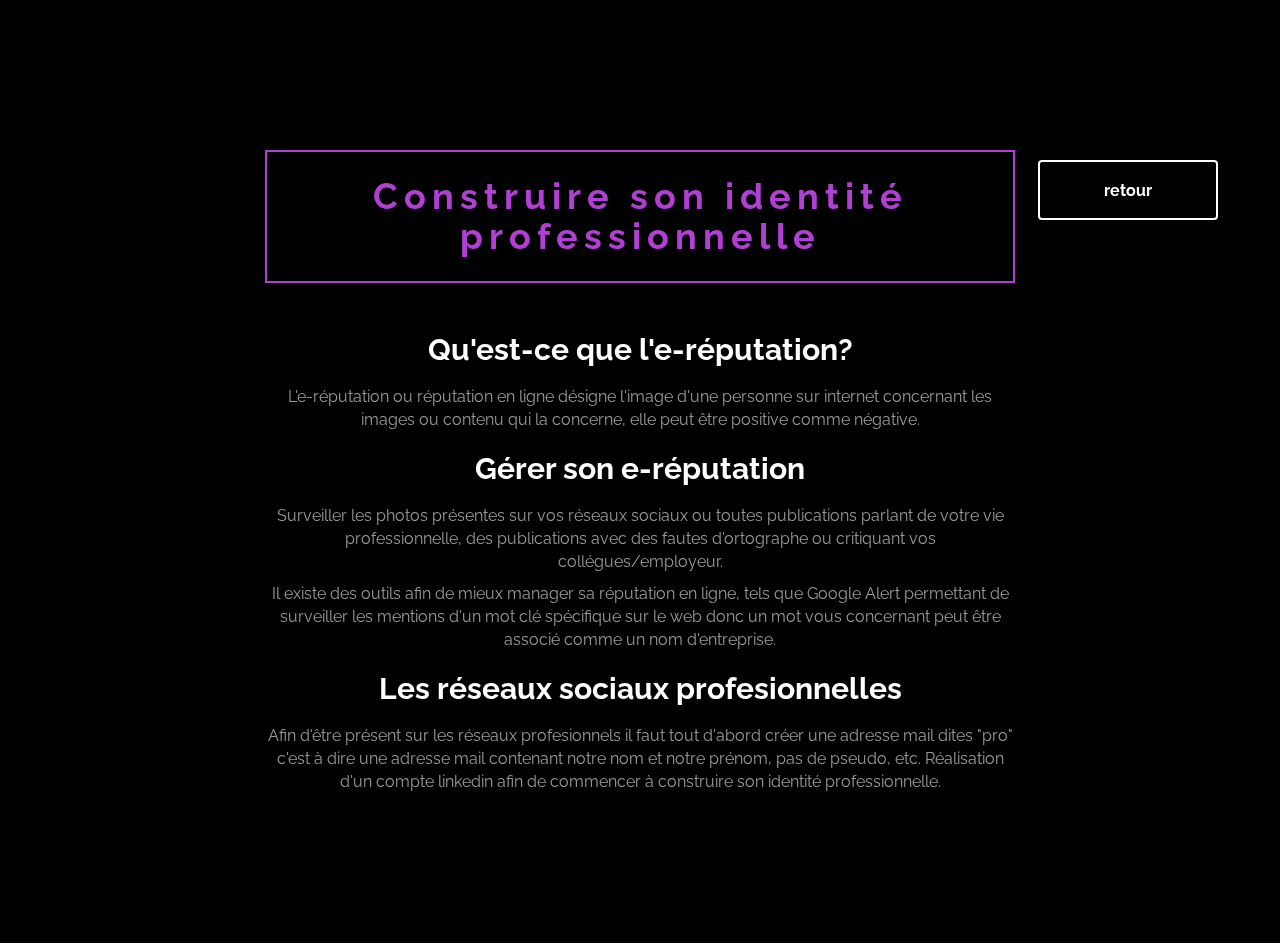
<file: ereputation.html>
<!DOCTYPE html>
<html lang="fr">
	<head>
		<meta charset="utf-8">

		<title>SADAR</title>
		<meta name="keywords" content="">
		<meta name="description" content="">
        <meta name="author" content="templatemo">
        <!-- 
        Lavish HTML CSS Template
        https://templatemo.com/tm-458-lavish
        -->
        
		<meta http-equiv="X-UA-Compatible" content="IE=Edge">
		<meta http-equiv="Content-Type" content="text/html; charset=UTF-8" />
		<meta name="viewport" content="width=device-width, initial-scale=1">

		<!-- animate -->
		<link rel="stylesheet" href="css/animate.min.css">
		<!-- bootstrap -->
		<link rel="stylesheet" href="css/bootstrap.min.css">
		<!-- font-awesome -->
		<link rel="stylesheet" href="css/font-awesome.min.css">
		<!-- google font -->
		<link href='http://fonts.googleapis.com/css?family=Raleway:400,300,700,800' rel='stylesheet' type='text/css'>
		<!-- fullpage -->
		<link rel="stylesheet" href="css/jquery.fullPage.css">
		<!-- custom -->
		<link rel="stylesheet" href="css/templatemo-style.css">

	</head>
	<body>

	<div id="fullpage">

		<!-- start home -->
		<div id="home" class="">
			<div class="container">
				<div class="row">
					<div class="col-md-2"></div>
					<div class="col-md-8 wow fadeIn" data-wow-delay="0.9s">
						<h1>Construire son identité professionnelle</h1>
						<h2>Qu'est-ce que l'e-réputation?</h2>
						<p>L'e-réputation ou réputation en ligne désigne l'image d'une personne sur internet concernant les images ou contenu qui la concerne, elle peut être positive comme négative.</p>
						
						<h2>Gérer son e-réputation</h2>
						<p>
							Surveiller les photos présentes sur vos réseaux sociaux ou toutes publications parlant de votre vie professionnelle, des publications avec des fautes d'ortographe ou critiquant vos collégues/employeur.
						</p>
						<p>
							Il existe des outils afin de mieux manager sa réputation en ligne, tels que Google Alert permettant de surveiller les mentions d'un mot clé spécifique sur le web donc un mot vous concernant peut être associé comme un nom d'entreprise.
						</p>
						
						<h2>Les réseaux sociaux profesionnelles</h2>
						<p>
							Afin d'être présent sur les réseaux profesionnels il faut tout d'abord créer une adresse mail dites "pro" c'est à dire une adresse mail contenant notre nom et notre prénom, pas de pseudo, etc. Réalisation d'un compte linkedin afin de commencer à construire son identité professionnelle.

						</p>
					</div><a href="index.html" class="btn btn-default smoothScroll wow fadeInUp" data-wow-delay="0.5s">retour</a>
					<div class="col-md-2"></div>
				</div>
			</div>
		</div>
	

	</div>

	

	

		<!-- jQuery -->
		<script src="js/jquery.js"></script>
		<!-- bootstrap -->
		<script src="js/bootstrap.min.js"></script>
		<!-- fullpage -->
		<script src="js/jquery.fullPage.js"></script>
		<!-- smoothScroll -->
		<script src="js/smoothscroll.js"></script>
		<!-- wow -->
		<script src="js/wow.min.js"></script>
		<!-- text rotater -->
		<script src="js/jquery.simple-text-rotator.js"></script>
		<!-- custom -->
		<script src="js/custom.js"></script>

	</body>
</html>
</file>
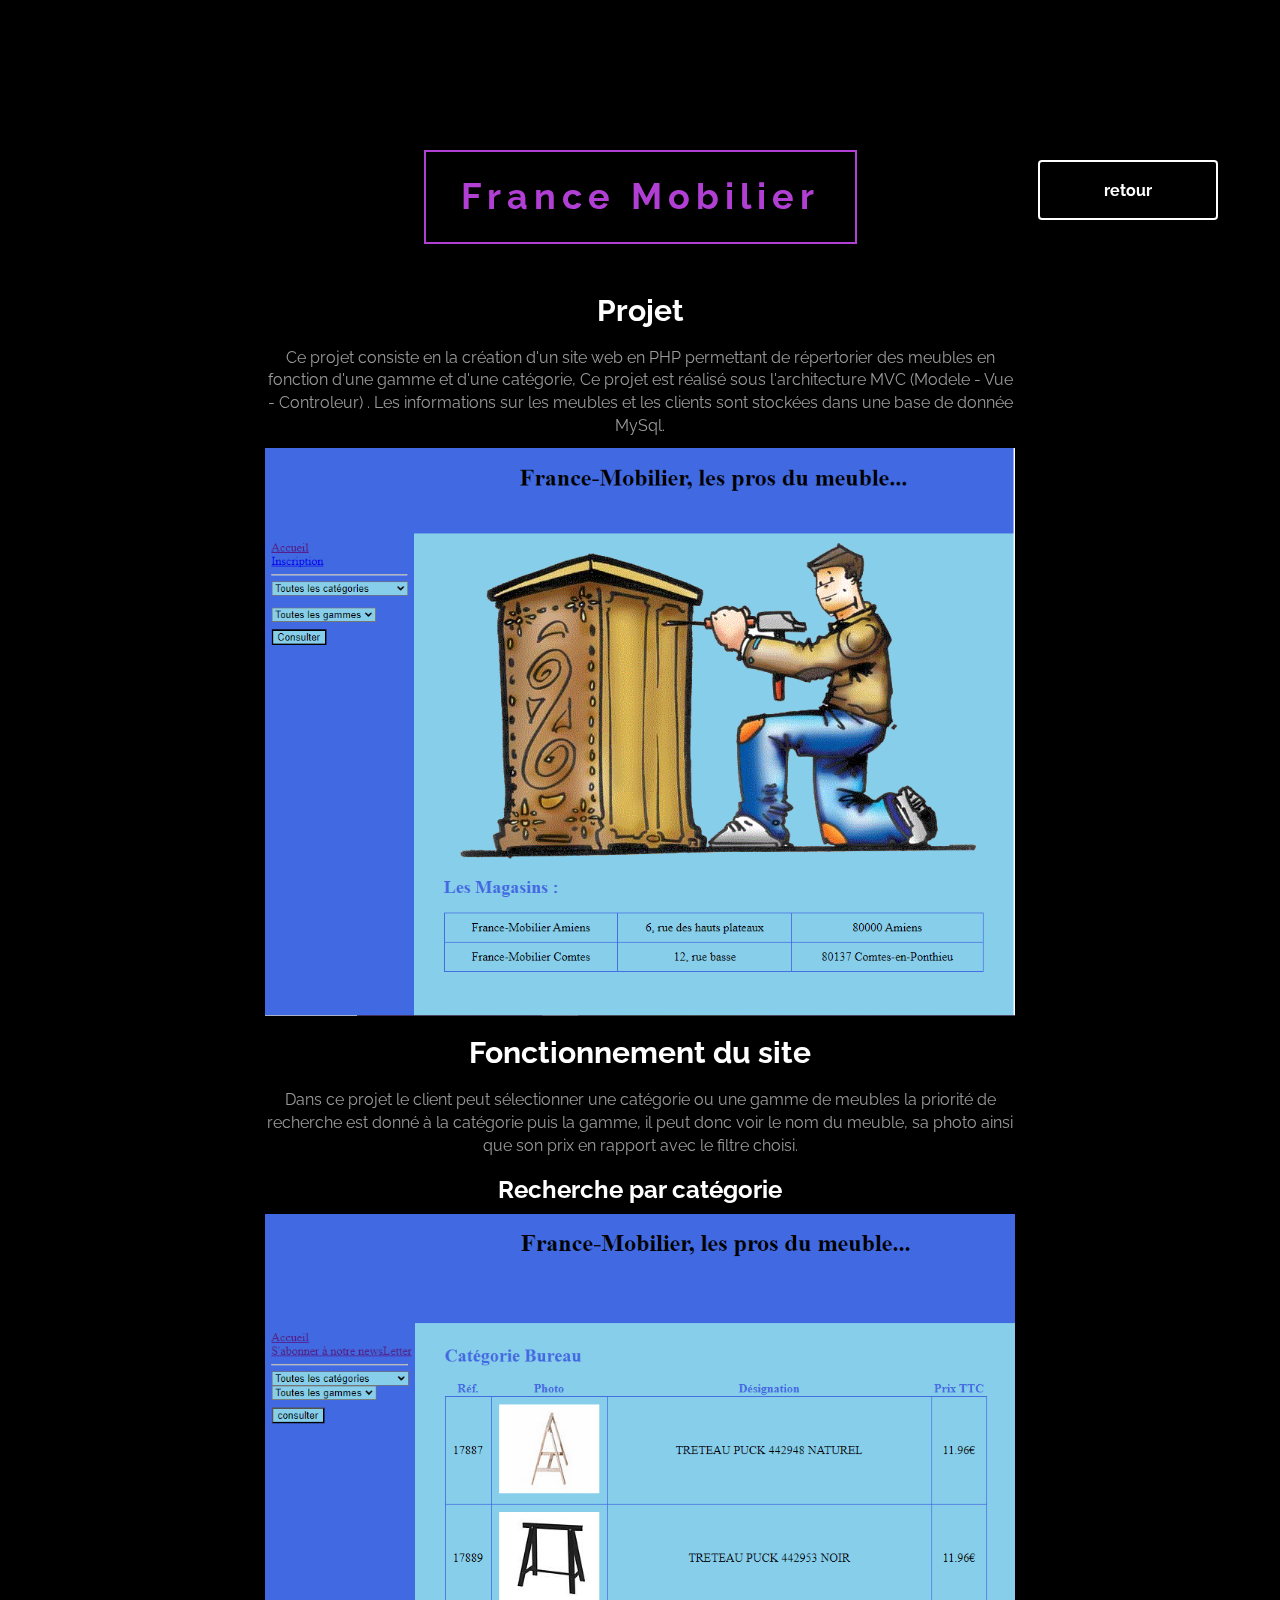
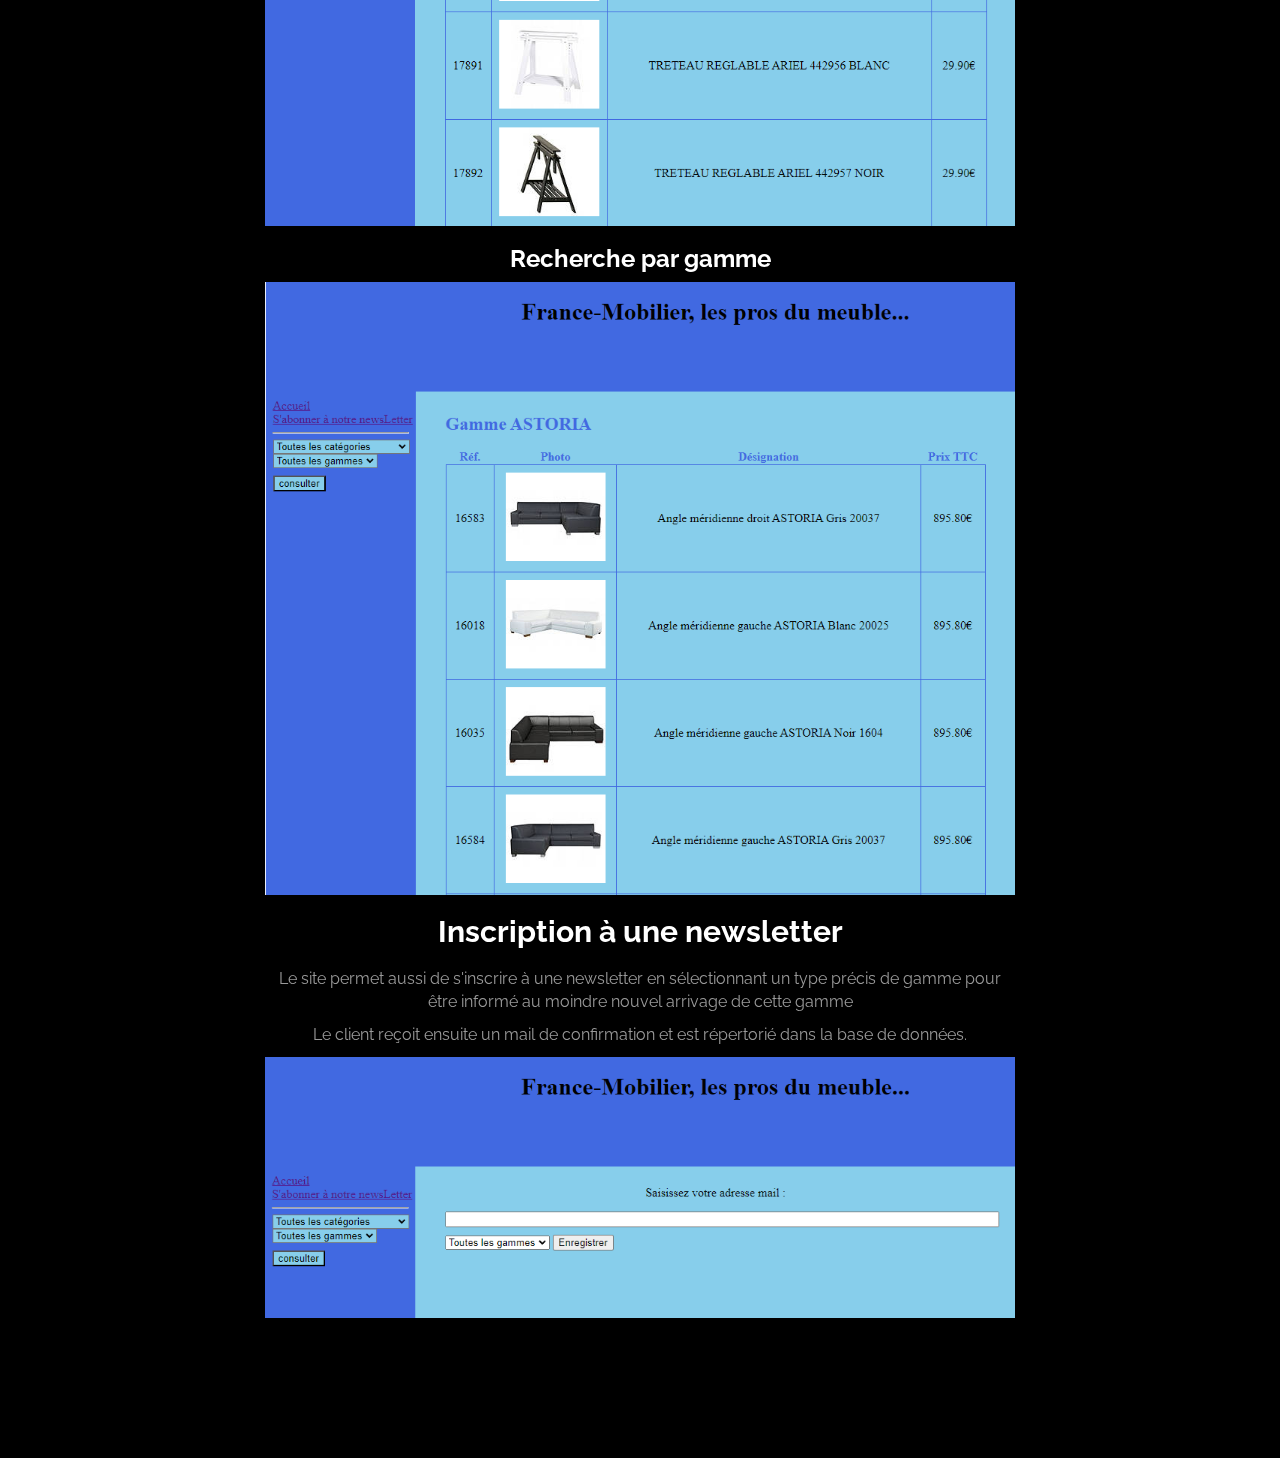
<file: franceMobilier.html>
<!DOCTYPE html>
<html lang="fr">
	<head>
		<meta charset="utf-8">

		<title>SADAR</title>
		<meta name="keywords" content="">
		<meta name="description" content="">
        <meta name="author" content="templatemo">
        <!-- 
        Lavish HTML CSS Template
        https://templatemo.com/tm-458-lavish
        -->
        
		<meta http-equiv="X-UA-Compatible" content="IE=Edge">
		<meta http-equiv="Content-Type" content="text/html; charset=UTF-8" />
		<meta name="viewport" content="width=device-width, initial-scale=1">

		<!-- animate -->
		<link rel="stylesheet" href="css/animate.min.css">
		<!-- bootstrap -->
		<link rel="stylesheet" href="css/bootstrap.min.css">
		<!-- font-awesome -->
		<link rel="stylesheet" href="css/font-awesome.min.css">
		<!-- google font -->
		<link href='http://fonts.googleapis.com/css?family=Raleway:400,300,700,800' rel='stylesheet' type='text/css'>
		<!-- fullpage -->
		<link rel="stylesheet" href="css/jquery.fullPage.css">
		<!-- custom -->
		<link rel="stylesheet" href="css/templatemo-style.css">

	</head>
	<body>

	<div id="fullpage">

		<!-- start home -->
		<div id="home" class="">
			<div class="container">
				<div class="row">
					<div class="col-md-2"></div>
					<div class="col-md-8 wow fadeIn" data-wow-delay="0.9s">
						<h1>France Mobilier</h1>
						<h2>Projet</h2>
						<p>
							Ce projet consiste en la création d'un site web en PHP permettant de répertorier des meubles en fonction d'une gamme et d'une catégorie, Ce projet est réalisé sous l'architecture MVC (Modele - Vue - Controleur) . Les informations sur les meubles et les clients sont stockées dans une base de donnée MySql.
						</p>

						<img src="images/Fm_acceuil.png" alt="" srcset="" style="max-width: 100%;">


						<h2>Fonctionnement du site</h2>
						<p>Dans ce projet le client peut sélectionner une catégorie ou une gamme de meubles la priorité de recherche est donné à la catégorie puis la gamme, il peut donc voir le nom du meuble, sa photo ainsi que son prix en rapport avec le filtre choisi.</p>
						<h3>Recherche par catégorie</h3>
						<img src="images/francemobilier2.png" alt="" srcset="" style="max-width: 100%;">
						<h3>Recherche par gamme</h3>
						<img src="images/francemobilier3.png" alt="" srcset="" style="max-width: 100%;">


						
						<h2>Inscription à une newsletter</h2>
						<p>Le site permet aussi de s'inscrire à une newsletter en sélectionnant un type précis de gamme pour être informé au moindre nouvel arrivage de cette gamme</p>
						<p>Le client reçoit ensuite un mail de confirmation et est répertorié dans la base de données.</p>
						
						<img src="images/francemobilier4.png" alt="" srcset="" style="max-width: 100%;">

						
					</div><a href="index.html" class="btn btn-default smoothScroll wow fadeInUp" data-wow-delay="0.5s">retour</a>
					<div class="col-md-2"></div>
				</div>
			</div>
		</div>
	

	</div>

	

	

		<!-- jQuery -->
		<script src="js/jquery.js"></script>
		<!-- bootstrap -->
		<script src="js/bootstrap.min.js"></script>
		<!-- fullpage -->
		<script src="js/jquery.fullPage.js"></script>
		<!-- smoothScroll -->
		<script src="js/smoothscroll.js"></script>
		<!-- wow -->
		<script src="js/wow.min.js"></script>
		<!-- text rotater -->
		<script src="js/jquery.simple-text-rotator.js"></script>
		<!-- custom -->
		<script src="js/custom.js"></script>

	</body>
</html>
</file>
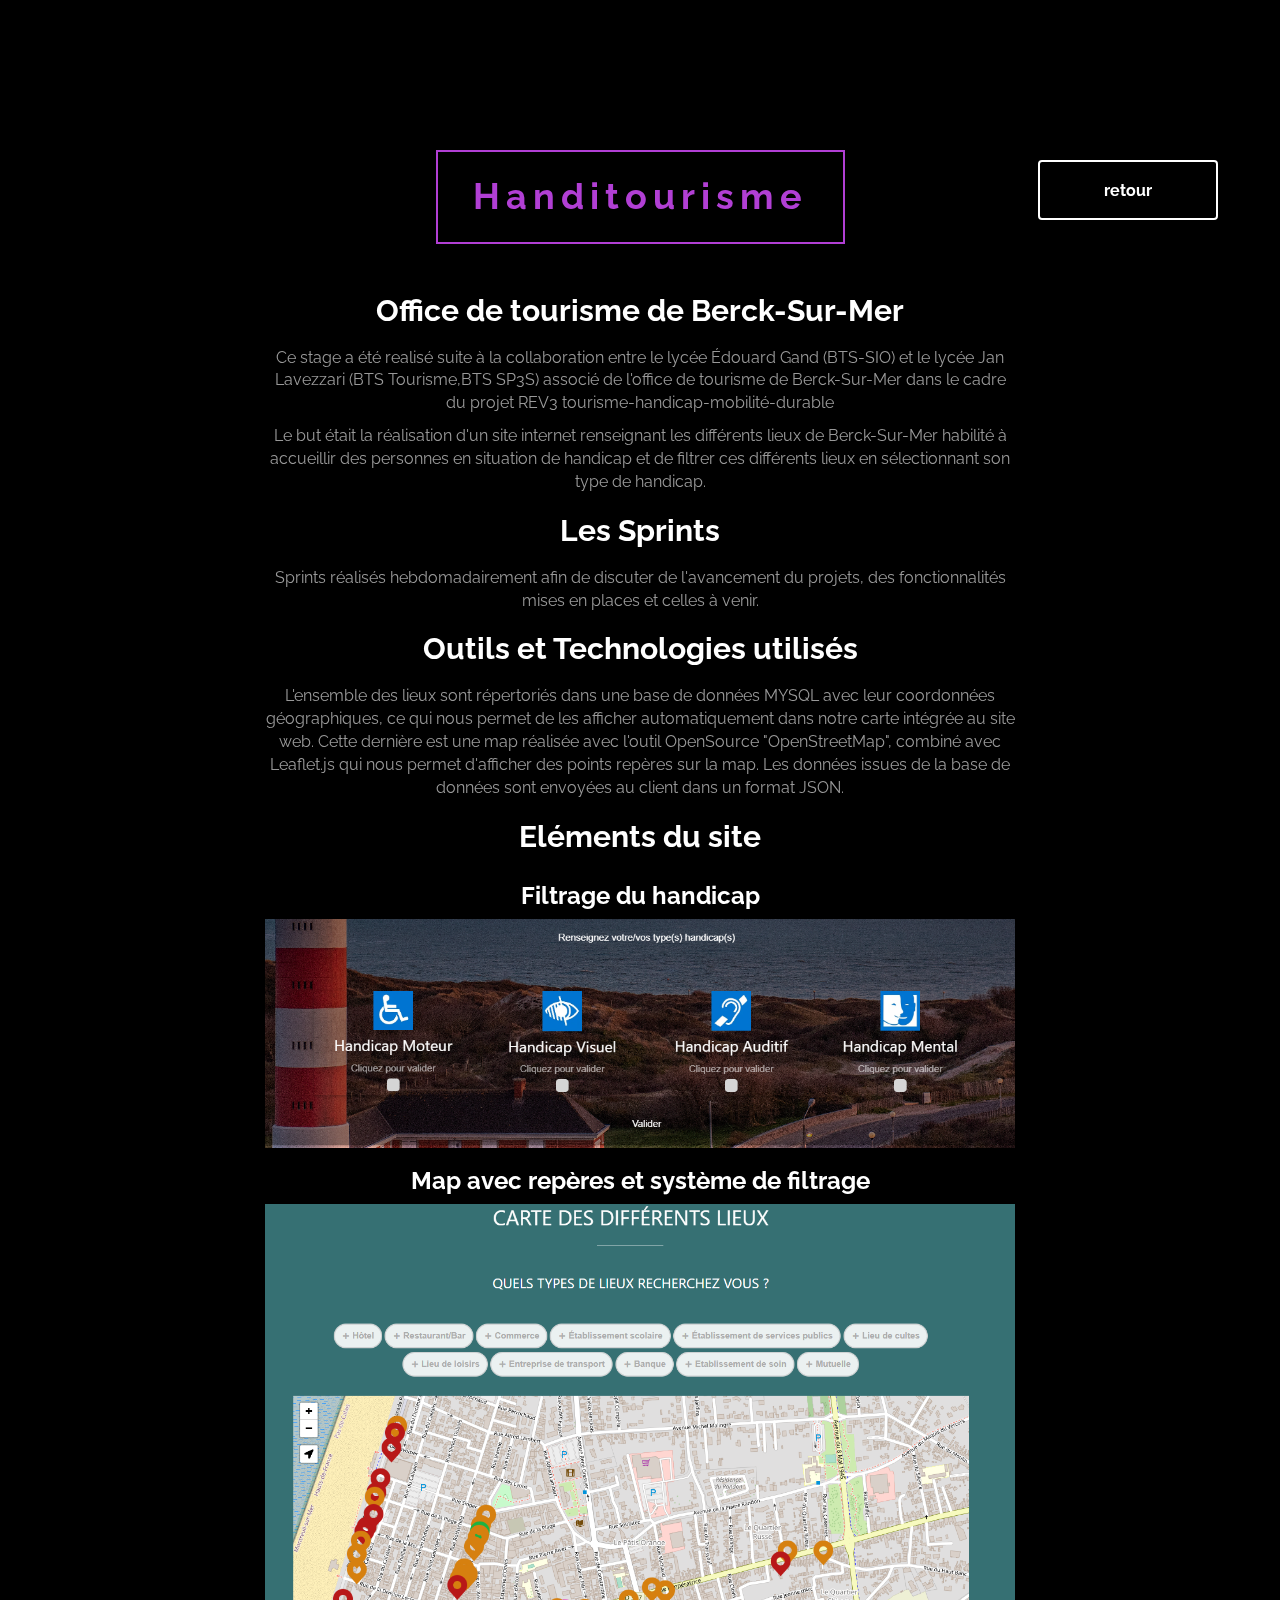
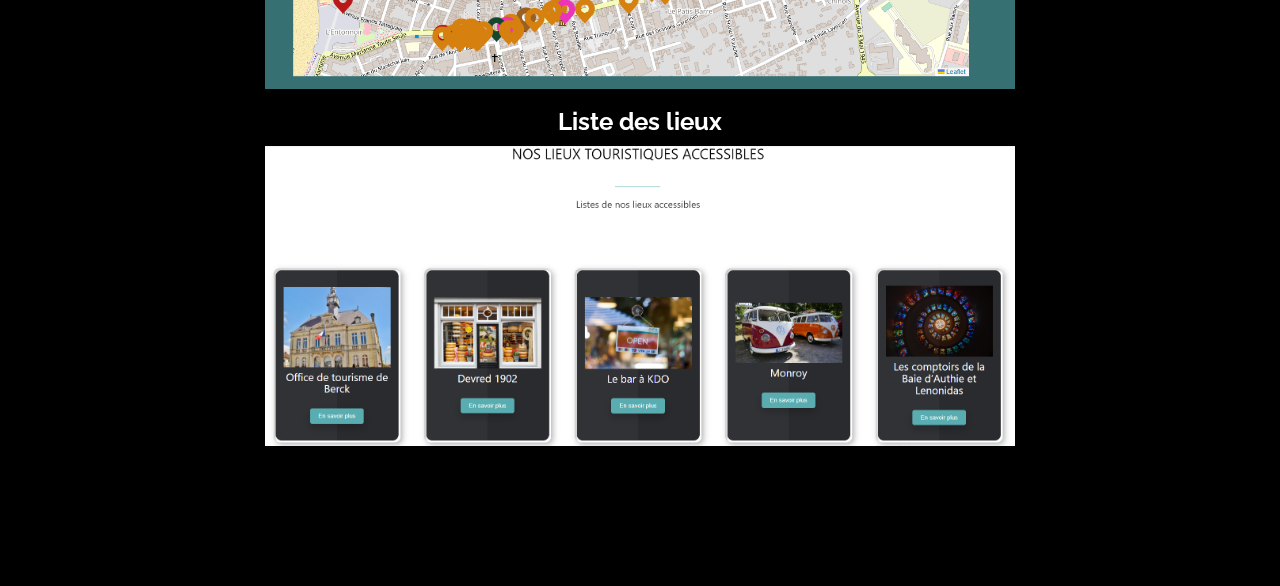
<file: handitourisme.html>
<!DOCTYPE html>
<html lang="fr">
	<head>
		<meta charset="utf-8">

		<title>SADAR</title>
		<meta name="keywords" content="">
		<meta name="description" content="">
        <meta name="author" content="templatemo">
        <!-- 
        Lavish HTML CSS Template
        https://templatemo.com/tm-458-lavish
        -->
        
		<meta http-equiv="X-UA-Compatible" content="IE=Edge">
		<meta http-equiv="Content-Type" content="text/html; charset=UTF-8" />
		<meta name="viewport" content="width=device-width, initial-scale=1">

		<!-- animate -->
		<link rel="stylesheet" href="css/animate.min.css">
		<!-- bootstrap -->
		<link rel="stylesheet" href="css/bootstrap.min.css">
		<!-- font-awesome -->
		<link rel="stylesheet" href="css/font-awesome.min.css">
		<!-- google font -->
		<link href='http://fonts.googleapis.com/css?family=Raleway:400,300,700,800' rel='stylesheet' type='text/css'>
		<!-- fullpage -->
		<link rel="stylesheet" href="css/jquery.fullPage.css">
		<!-- custom -->
		<link rel="stylesheet" href="css/templatemo-style.css">

	</head>
	<body>

	<div id="fullpage">

		<!-- start home -->
		<div id="home" class="">
			<div class="container">
				<div class="row">
					<div class="col-md-2"></div>
					<div class="col-md-8 wow fadeIn" data-wow-delay="0.9s">
						<h1>Handitourisme</h1>
						<h2>Office de tourisme de Berck-Sur-Mer</h2>
						<p>Ce stage a été realisé suite à la collaboration entre le lycée Édouard Gand (BTS-SIO) et le lycée Jan Lavezzari (BTS Tourisme,BTS SP3S) associé de l'office de tourisme de Berck-Sur-Mer dans le cadre du projet REV3 tourisme-handicap-mobilité-durable </p>
						<p>Le but était la réalisation d'un site internet renseignant les différents lieux de Berck-Sur-Mer habilité à accueillir des personnes en situation de handicap et de filtrer ces différents lieux en sélectionnant son type de handicap.</p>

						<h2>Les Sprints</h2>
						<p>Sprints réalisés hebdomadairement afin de discuter de l'avancement du projets, des fonctionnalités mises en places et celles à venir.</p>

						<h2>Outils et Technologies utilisés</h2>
						<p>L'ensemble des lieux sont répertoriés dans une base de données MYSQL avec leur coordonnées géographiques, ce qui nous permet de les afficher automatiquement dans notre carte intégrée au site web. Cette dernière est une map réalisée avec l'outil OpenSource "OpenStreetMap", combiné avec Leaflet.js qui nous permet d'afficher des points repères sur la map. Les données issues de la base de données sont envoyées au client dans un format JSON. </p>

						<h2>Eléments du site</h2>
						<h3>Filtrage du handicap</h3>
						<img src="images/handitourisme2.jpg" alt="" srcset="" style="max-width: 100%;">

						<h3>Map avec repères et système de filtrage</h3>
						<img src="images/handitourisme3.jpg" alt="" srcset="" style="max-width: 100%;">

						<h3>Liste des lieux</h3>
						<img src="images/handitourisme4.jpg" alt="" srcset="" style="max-width: 100%;">
						
						
					</div><a href="index.html" class="btn btn-default smoothScroll wow fadeInUp" data-wow-delay="0.5s">retour</a>
					<div class="col-md-2"></div>
				</div>
			</div>
		</div>
	

	</div>

		<!-- jQuery -->
		<script src="js/jquery.js"></script>
		<!-- bootstrap -->
		<script src="js/bootstrap.min.js"></script>
		<!-- fullpage -->
		<script src="js/jquery.fullPage.js"></script>
		<!-- smoothScroll -->
		<script src="js/smoothscroll.js"></script>
		<!-- wow -->
		<script src="js/wow.min.js"></script>
		<!-- text rotater -->
		<script src="js/jquery.simple-text-rotator.js"></script>
		<!-- custom -->
		<script src="js/custom.js"></script>

	</body>
</html>
</file>
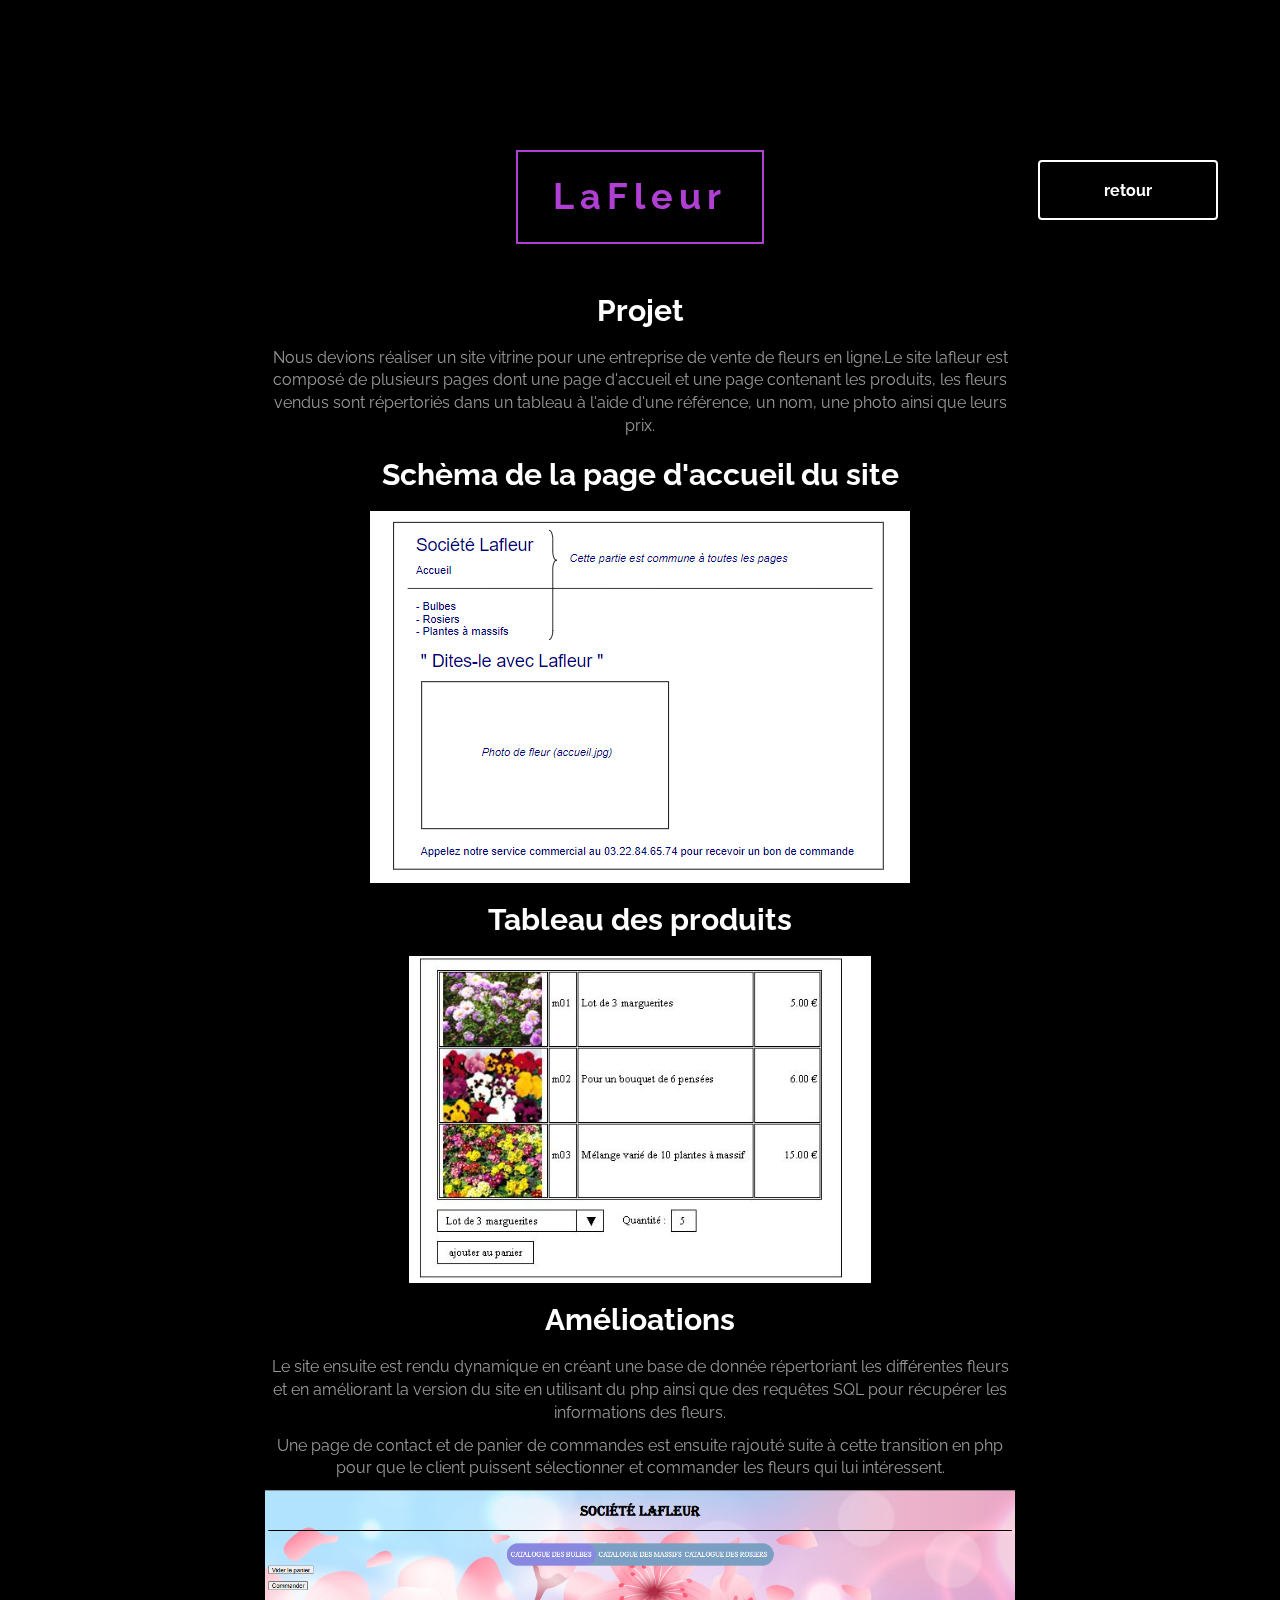
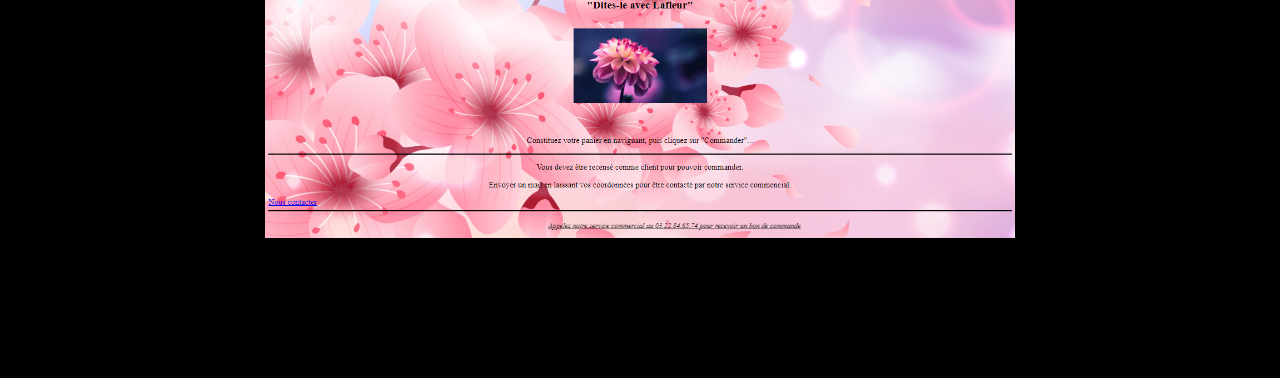
<file: laFleur.html>
<!DOCTYPE html>
<html lang="fr">
	<head>
		<meta charset="utf-8">

		<title>SADAR</title>
		<meta name="keywords" content="">
		<meta name="description" content="">
        <meta name="author" content="templatemo">
        <!-- 
        Lavish HTML CSS Template
        https://templatemo.com/tm-458-lavish
        -->
        
		<meta http-equiv="X-UA-Compatible" content="IE=Edge">
		<meta http-equiv="Content-Type" content="text/html; charset=UTF-8" />
		<meta name="viewport" content="width=device-width, initial-scale=1">

		<!-- animate -->
		<link rel="stylesheet" href="css/animate.min.css">
		<!-- bootstrap -->
		<link rel="stylesheet" href="css/bootstrap.min.css">
		<!-- font-awesome -->
		<link rel="stylesheet" href="css/font-awesome.min.css">
		<!-- google font -->
		<link href='http://fonts.googleapis.com/css?family=Raleway:400,300,700,800' rel='stylesheet' type='text/css'>
		<!-- fullpage -->
		<link rel="stylesheet" href="css/jquery.fullPage.css">
		<!-- custom -->
		<link rel="stylesheet" href="css/templatemo-style.css">

	</head>
	<body>

	<div id="fullpage">

		<!-- start home -->
		<div id="home" class="">
			<div class="container">
				<div class="row">
					<div class="col-md-2"></div>
					<div class="col-md-8 wow fadeIn" data-wow-delay="0.9s">
						<h1>LaFleur</h1>
						<h2>Projet</h2>
						<p>Nous devions réaliser un site vitrine pour une entreprise de vente de fleurs en ligne.Le site lafleur est composé de plusieurs pages dont une page d'accueil et une page contenant les produits, les fleurs vendus sont répertoriés dans un tableau à l'aide d'une référence, un nom, une photo ainsi que leurs prix.</p>
						
						<h2>Schèma de la page d'accueil du site</h2>
						
						<img src="images/lafleur1.png" alt="" srcset="" style="max-width: 100%;">
						<h2>Tableau des produits</h2>
						
						<img src="images/lafleur2.png" alt="" srcset="" style="max-width: 100%;">

						<h2>Amélioations</h2>
						<p>Le site ensuite est rendu dynamique en créant une base de donnée répertoriant les différentes fleurs et en améliorant la version du site en utilisant du php ainsi que des requêtes SQL pour récupérer les informations des fleurs.</p>

						<p>Une page de contact et de panier de commandes est ensuite rajouté suite à cette transition en php pour que le client puissent sélectionner et commander les fleurs qui lui intéressent.</p>
						
						<img src="images/Lafleur_acceuil.png" alt="" srcset="" style="max-width: 100%;">
					</div><a href="index.html" class="btn btn-default smoothScroll wow fadeInUp" data-wow-delay="0.5s">retour</a>
					<div class="col-md-2"></div>
				</div>
			</div>
		</div>
	

	</div>

	

	

		<!-- jQuery -->
		<script src="js/jquery.js"></script>
		<!-- bootstrap -->
		<script src="js/bootstrap.min.js"></script>
		<!-- fullpage -->
		<script src="js/jquery.fullPage.js"></script>
		<!-- smoothScroll -->
		<script src="js/smoothscroll.js"></script>
		<!-- wow -->
		<script src="js/wow.min.js"></script>
		<!-- text rotater -->
		<script src="js/jquery.simple-text-rotator.js"></script>
		<!-- custom -->
		<script src="js/custom.js"></script>

	</body>
</html>
</file>
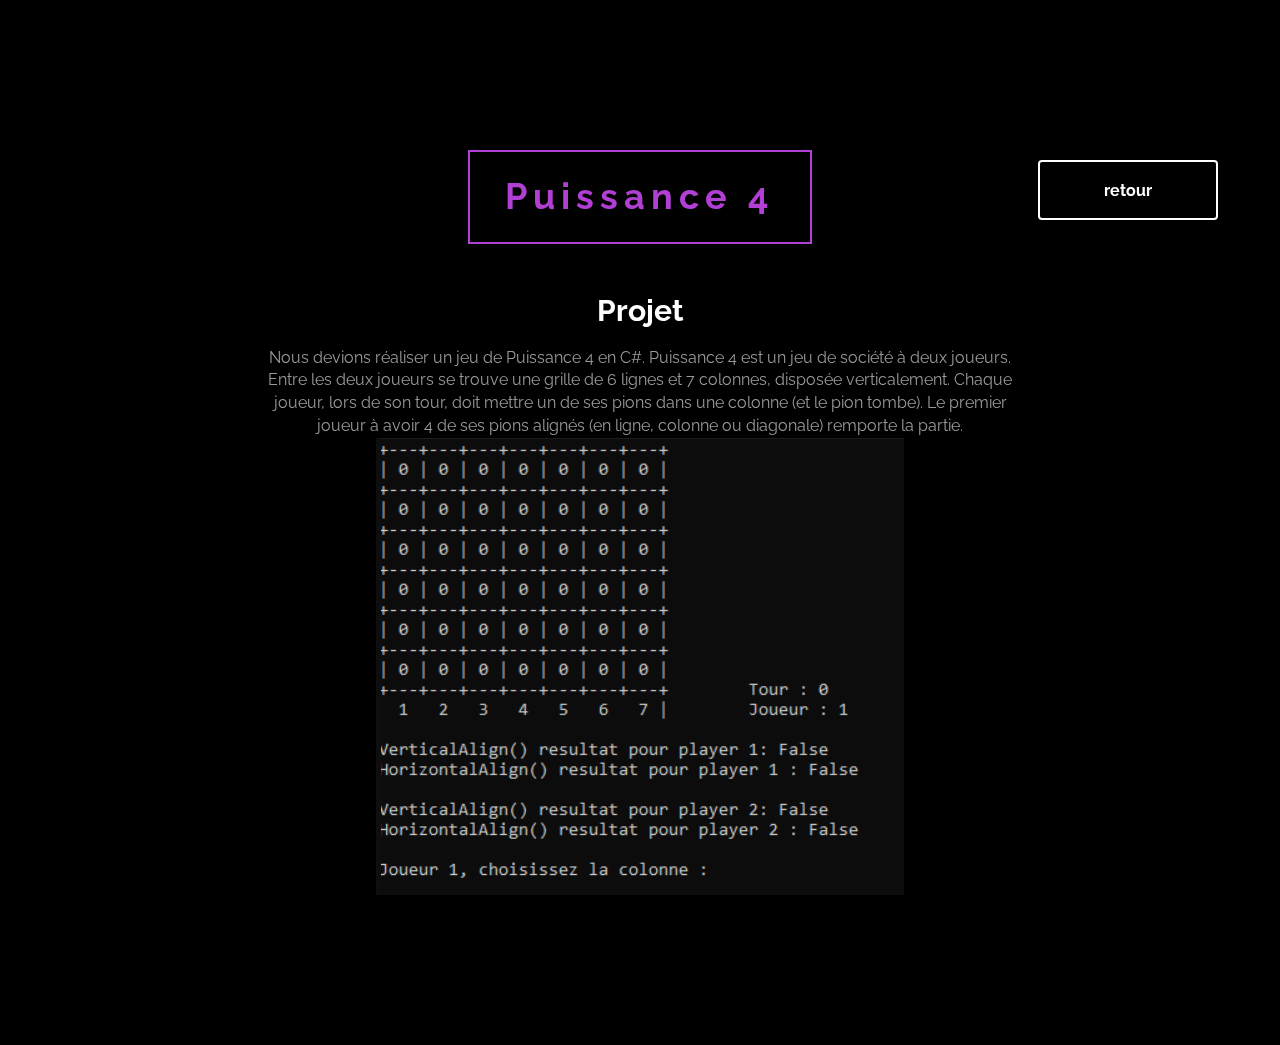
<file: puissance4.html>
<!DOCTYPE html>
<html lang="fr">
	<head>
		<meta charset="utf-8">

		<title>SADAR</title>
		<meta name="keywords" content="">
		<meta name="description" content="">
        <meta name="author" content="templatemo">
        <!-- 
        Lavish HTML CSS Template
        https://templatemo.com/tm-458-lavish
        -->
        
		<meta http-equiv="X-UA-Compatible" content="IE=Edge">
		<meta http-equiv="Content-Type" content="text/html; charset=UTF-8" />
		<meta name="viewport" content="width=device-width, initial-scale=1">

		<!-- animate -->
		<link rel="stylesheet" href="css/animate.min.css">
		<!-- bootstrap -->
		<link rel="stylesheet" href="css/bootstrap.min.css">
		<!-- font-awesome -->
		<link rel="stylesheet" href="css/font-awesome.min.css">
		<!-- google font -->
		<link href='http://fonts.googleapis.com/css?family=Raleway:400,300,700,800' rel='stylesheet' type='text/css'>
		<!-- fullpage -->
		<link rel="stylesheet" href="css/jquery.fullPage.css">
		<!-- custom -->
		<link rel="stylesheet" href="css/templatemo-style.css">

	</head>
	<body>

	<div id="fullpage">

		<!-- start home -->
		<div id="home" class="">
			<div class="container">
				<div class="row">
					<div class="col-md-2"></div>
					<div class="col-md-8 wow fadeIn" data-wow-delay="0.9s">
						<h1>Puissance 4</h1>
						<h2>Projet</h2>
						<p>Nous devions réaliser un jeu de Puissance 4 en C#. Puissance 4 est un jeu de société à deux joueurs. Entre les deux joueurs se trouve une grille de 6 lignes et 7 colonnes, disposée verticalement. Chaque joueur, lors de son tour, doit mettre un de ses pions dans une colonne (et le pion tombe). Le premier joueur à avoir 4 de ses pions alignés (en ligne, colonne ou diagonale) remporte la partie.

						
						<img src="images/puissance4-1.png" alt="" srcset="" style="max-width: 100%;">
						
					</div><a href="index.html" class="btn btn-default smoothScroll wow fadeInUp" data-wow-delay="0.5s">retour</a>
					<div class="col-md-2"></div>
				</div>
			</div>
		</div>
	

	</div>

	

	

		<!-- jQuery -->
		<script src="js/jquery.js"></script>
		<!-- bootstrap -->
		<script src="js/bootstrap.min.js"></script>
		<!-- fullpage -->
		<script src="js/jquery.fullPage.js"></script>
		<!-- smoothScroll -->
		<script src="js/smoothscroll.js"></script>
		<!-- wow -->
		<script src="js/wow.min.js"></script>
		<!-- text rotater -->
		<script src="js/jquery.simple-text-rotator.js"></script>
		<!-- custom -->
		<script src="js/custom.js"></script>

	</body>
</html>
</file>
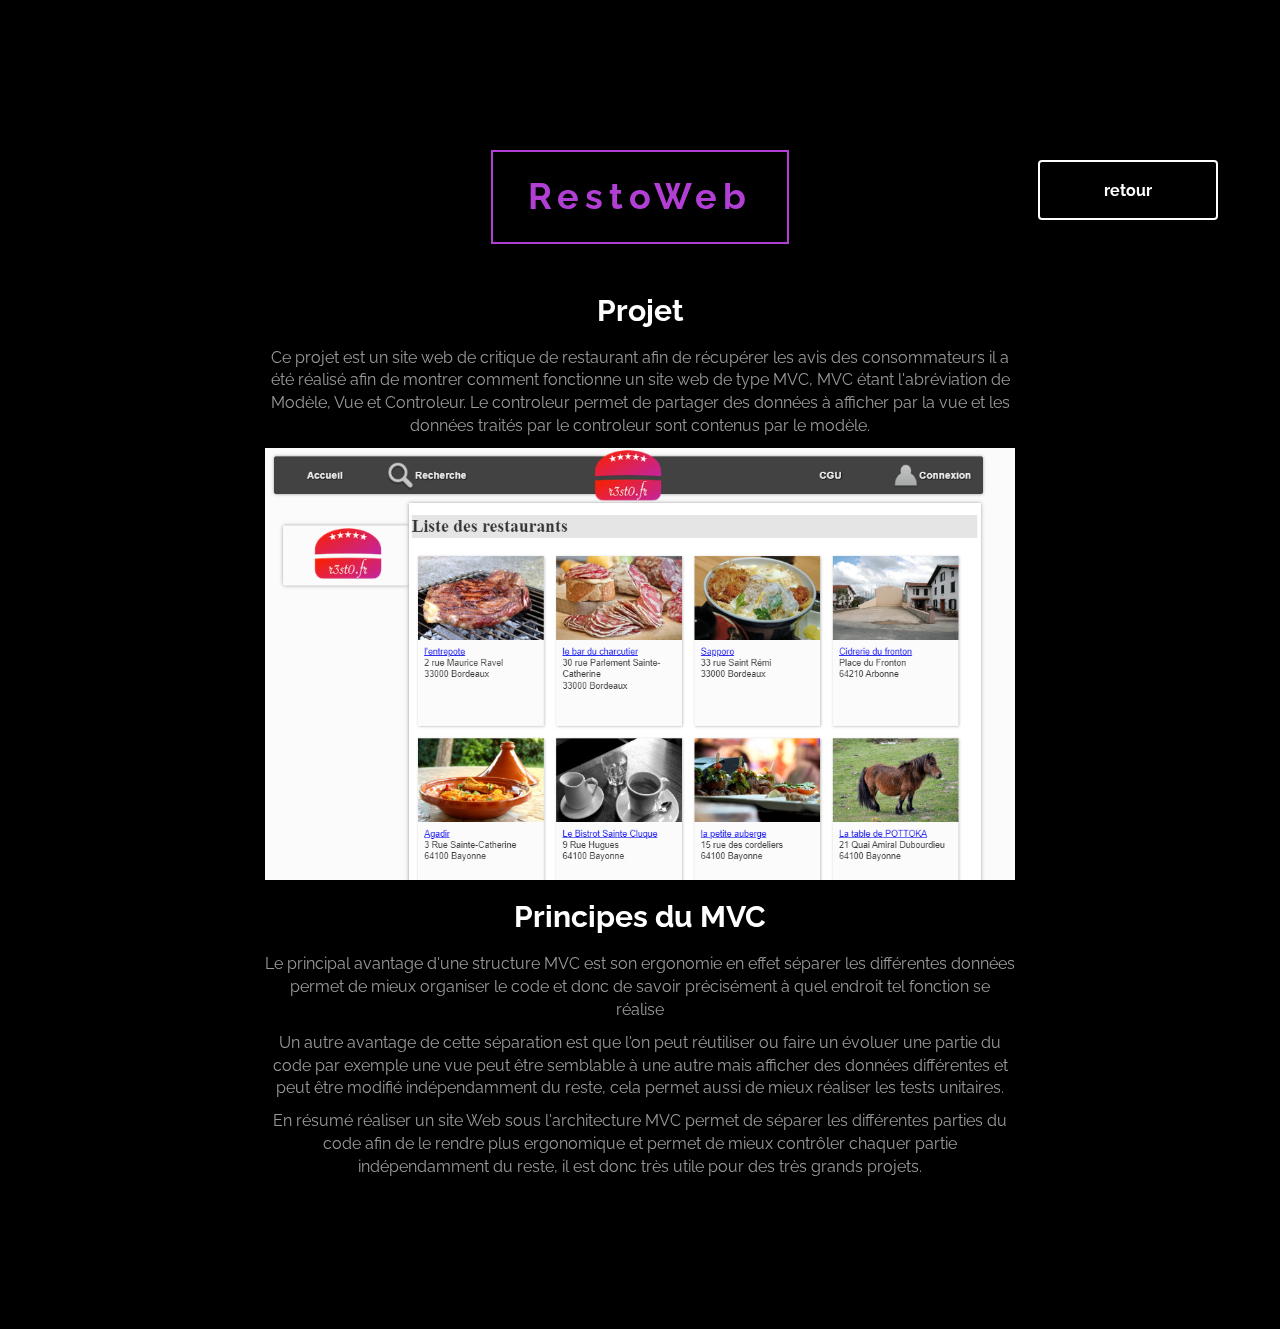
<file: restoWeb.html>
<!DOCTYPE html>
<html lang="fr">
	<head>
		<meta charset="utf-8">

		<title>SADAR</title>
		<meta name="keywords" content="">
		<meta name="description" content="">
        <meta name="author" content="templatemo">
        <!-- 
        Lavish HTML CSS Template
        https://templatemo.com/tm-458-lavish
        -->
        
		<meta http-equiv="X-UA-Compatible" content="IE=Edge">
		<meta http-equiv="Content-Type" content="text/html; charset=UTF-8" />
		<meta name="viewport" content="width=device-width, initial-scale=1">

		<!-- animate -->
		<link rel="stylesheet" href="css/animate.min.css">
		<!-- bootstrap -->
		<link rel="stylesheet" href="css/bootstrap.min.css">
		<!-- font-awesome -->
		<link rel="stylesheet" href="css/font-awesome.min.css">
		<!-- google font -->
		<link href='http://fonts.googleapis.com/css?family=Raleway:400,300,700,800' rel='stylesheet' type='text/css'>
		<!-- fullpage -->
		<link rel="stylesheet" href="css/jquery.fullPage.css">
		<!-- custom -->
		<link rel="stylesheet" href="css/templatemo-style.css">

	</head>
	<body>

	<div id="fullpage">

		<!-- start home -->
		<div id="home" class="">
			<div class="container">
				<div class="row">
					<div class="col-md-2"></div>
					<div class="col-md-8 wow fadeIn" data-wow-delay="0.9s">
						<h1>RestoWeb</h1>
						<h2>Projet</h2>
						<p>Ce projet est un site web de critique de restaurant afin de récupérer les avis des consommateurs il a été réalisé afin de montrer comment fonctionne un site web de type MVC, MVC étant l'abréviation de Modèle, Vue et Controleur. Le controleur permet de partager des données à afficher par la vue et les données traités par le controleur sont contenus par le modèle.
							</p>
						
						<img src="images/RestoWebAccueil.png" alt="" srcset="" style="max-width: 100%;">
						
						<h2>Principes du MVC</h2>
						<p>Le principal avantage d'une structure MVC est son ergonomie en effet séparer les différentes données permet de mieux organiser le code et donc de savoir précisément à quel endroit tel fonction se réalise</p>
						<p>Un autre avantage de cette séparation est que l'on peut réutiliser ou faire un évoluer une partie du code par exemple une vue peut être semblable à une autre mais afficher des données différentes et peut être modifié indépendamment du reste, cela permet aussi de mieux réaliser les tests unitaires.</p>
						<p>En résumé réaliser un site Web sous l'architecture MVC permet de séparer les différentes parties du code afin de le rendre plus ergonomique et permet de mieux contrôler chaquer partie indépendamment du reste, il est donc très utile pour des très grands projets.</p>
					</div><a href="index.html" class="btn btn-default smoothScroll wow fadeInUp" data-wow-delay="0.5s">retour</a>
					<div class="col-md-2"></div>
				</div>
			</div>
		</div>
	

	</div>

	

	

		<!-- jQuery -->
		<script src="js/jquery.js"></script>
		<!-- bootstrap -->
		<script src="js/bootstrap.min.js"></script>
		<!-- fullpage -->
		<script src="js/jquery.fullPage.js"></script>
		<!-- smoothScroll -->
		<script src="js/smoothscroll.js"></script>
		<!-- wow -->
		<script src="js/wow.min.js"></script>
		<!-- text rotater -->
		<script src="js/jquery.simple-text-rotator.js"></script>
		<!-- custom -->
		<script src="js/custom.js"></script>

	</body>
</html>
</file>
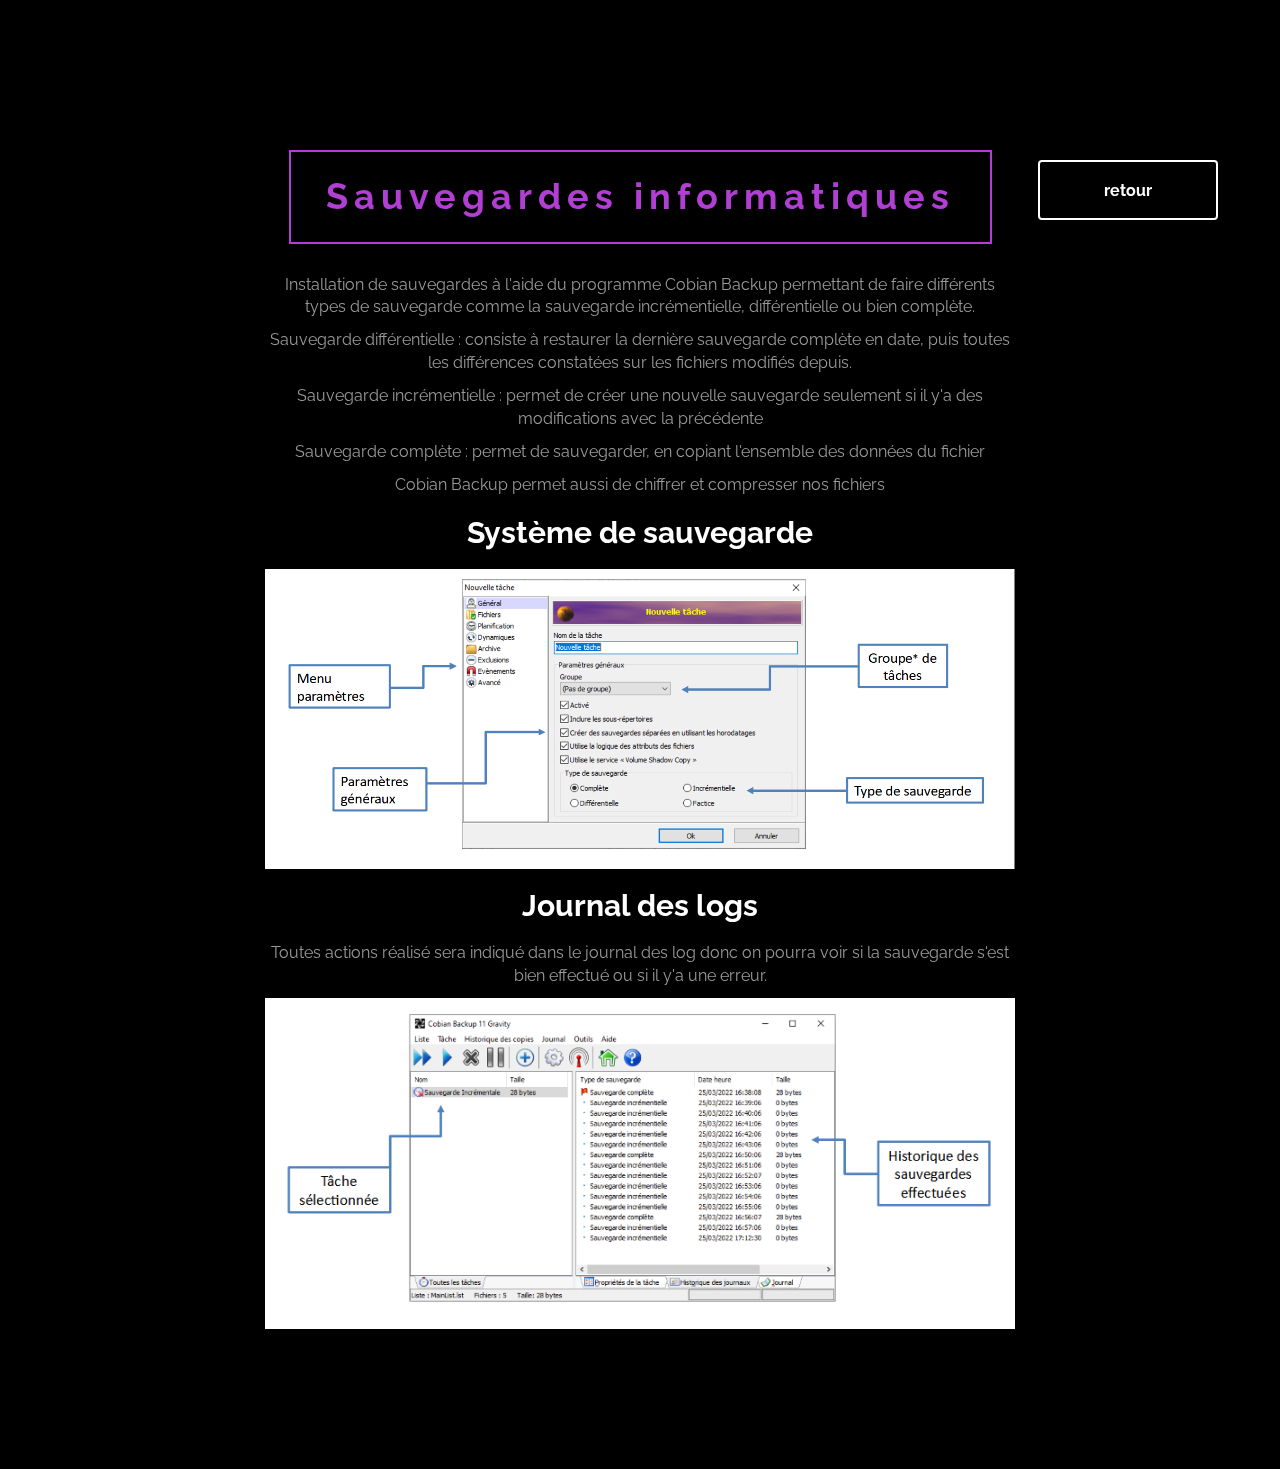
<file: sauvegarde.html>
<!DOCTYPE html>
<html lang="fr">
	<head>
		<meta charset="utf-8">

		<title>SADAR</title>
		<meta name="keywords" content="">
		<meta name="description" content="">
        <meta name="author" content="templatemo">
        <!-- 
        Lavish HTML CSS Template
        https://templatemo.com/tm-458-lavish
        -->
        
		<meta http-equiv="X-UA-Compatible" content="IE=Edge">
		<meta http-equiv="Content-Type" content="text/html; charset=UTF-8" />
		<meta name="viewport" content="width=device-width, initial-scale=1">

		<!-- animate -->
		<link rel="stylesheet" href="css/animate.min.css">
		<!-- bootstrap -->
		<link rel="stylesheet" href="css/bootstrap.min.css">
		<!-- font-awesome -->
		<link rel="stylesheet" href="css/font-awesome.min.css">
		<!-- google font -->
		<link href='http://fonts.googleapis.com/css?family=Raleway:400,300,700,800' rel='stylesheet' type='text/css'>
		<!-- fullpage -->
		<link rel="stylesheet" href="css/jquery.fullPage.css">
		<!-- custom -->
		<link rel="stylesheet" href="css/templatemo-style.css">

	</head>
	<body>

	<div id="fullpage">

		<!-- start home -->
		<div id="home" class="">
			<div class="container">
				<div class="row">
					<div class="col-md-2"></div>
					<div class="col-md-8 wow fadeIn" data-wow-delay="0.9s">
						<h1>Sauvegardes informatiques</h1>
						
						<p>
							Installation de sauvegardes à l'aide du programme Cobian Backup permettant de faire différents types de sauvegarde comme la sauvegarde incrémentielle, différentielle ou bien complète.
						</p>
						<p>
							Sauvegarde différentielle : consiste à restaurer la dernière sauvegarde complète en date, puis toutes les différences constatées sur les fichiers modifiés depuis.
						</p>
						<p>
							Sauvegarde incrémentielle : permet de créer une nouvelle sauvegarde seulement si il y'a des modifications avec la précédente
						</p>
						<p>
							Sauvegarde complète : permet de sauvegarder, en copiant l'ensemble des données du fichier
						</p>
						<p>
							Cobian Backup permet aussi de chiffrer et compresser nos fichiers
						</p>
						
						<h2>
							Système de sauvegarde
						</h2>
						<img src="images/sauvegarde2.png" alt="" srcset="" style="max-width: 100%;">

						<h2>
							Journal des logs
						</h2>
						
						<p>
							Toutes actions réalisé sera indiqué dans le journal des log donc on pourra voir si la sauvegarde s'est bien effectué ou si il y'a une erreur.
						</p>
						<img src="images/sauvegarde3.png" alt="" srcset="" style="max-width: 100%;">
						
					</div><a href="index.html" class="btn btn-default smoothScroll wow fadeInUp" data-wow-delay="0.5s">retour</a>
					<div class="col-md-2"></div>
				</div>
			</div>
		</div>
	

	</div>

	

	

		<!-- jQuery -->
		<script src="js/jquery.js"></script>
		<!-- bootstrap -->
		<script src="js/bootstrap.min.js"></script>
		<!-- fullpage -->
		<script src="js/jquery.fullPage.js"></script>
		<!-- smoothScroll -->
		<script src="js/smoothscroll.js"></script>
		<!-- wow -->
		<script src="js/wow.min.js"></script>
		<!-- text rotater -->
		<script src="js/jquery.simple-text-rotator.js"></script>
		<!-- custom -->
		<script src="js/custom.js"></script>

	</body>
</html>
</file>
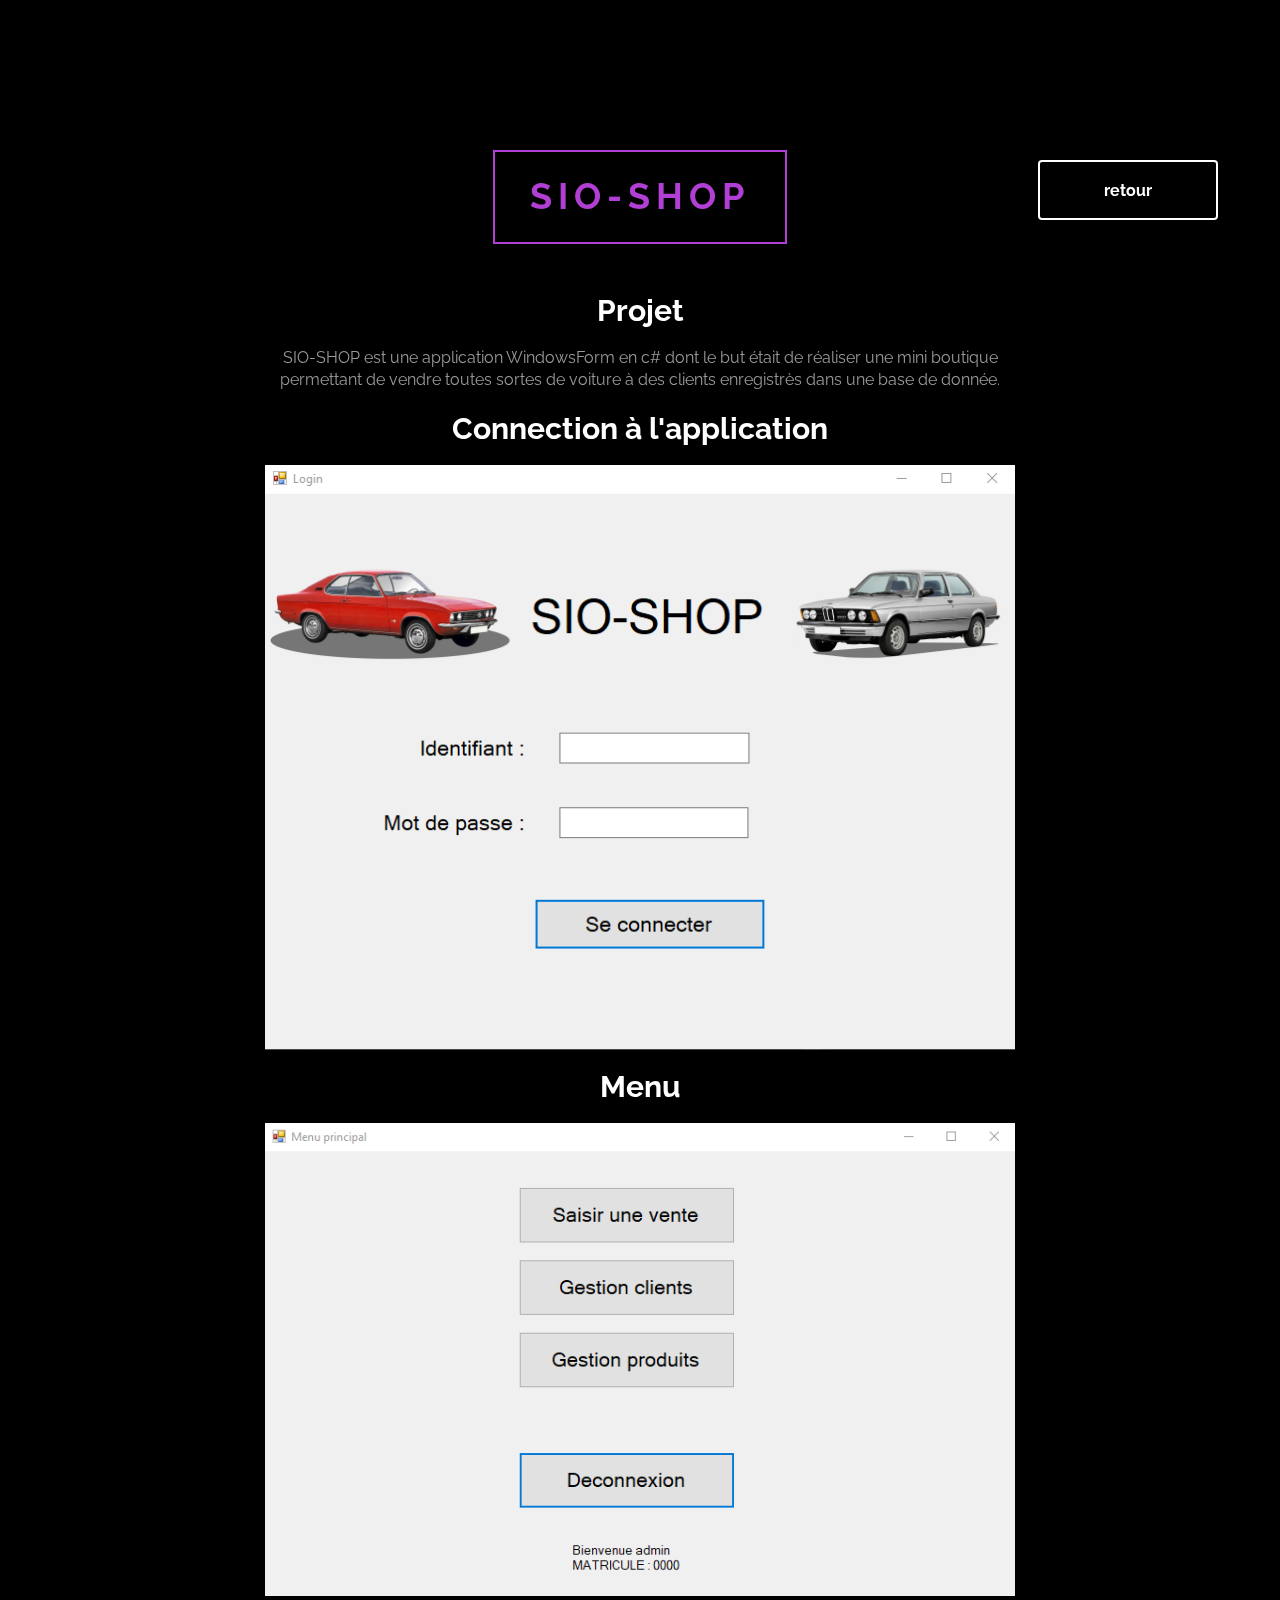
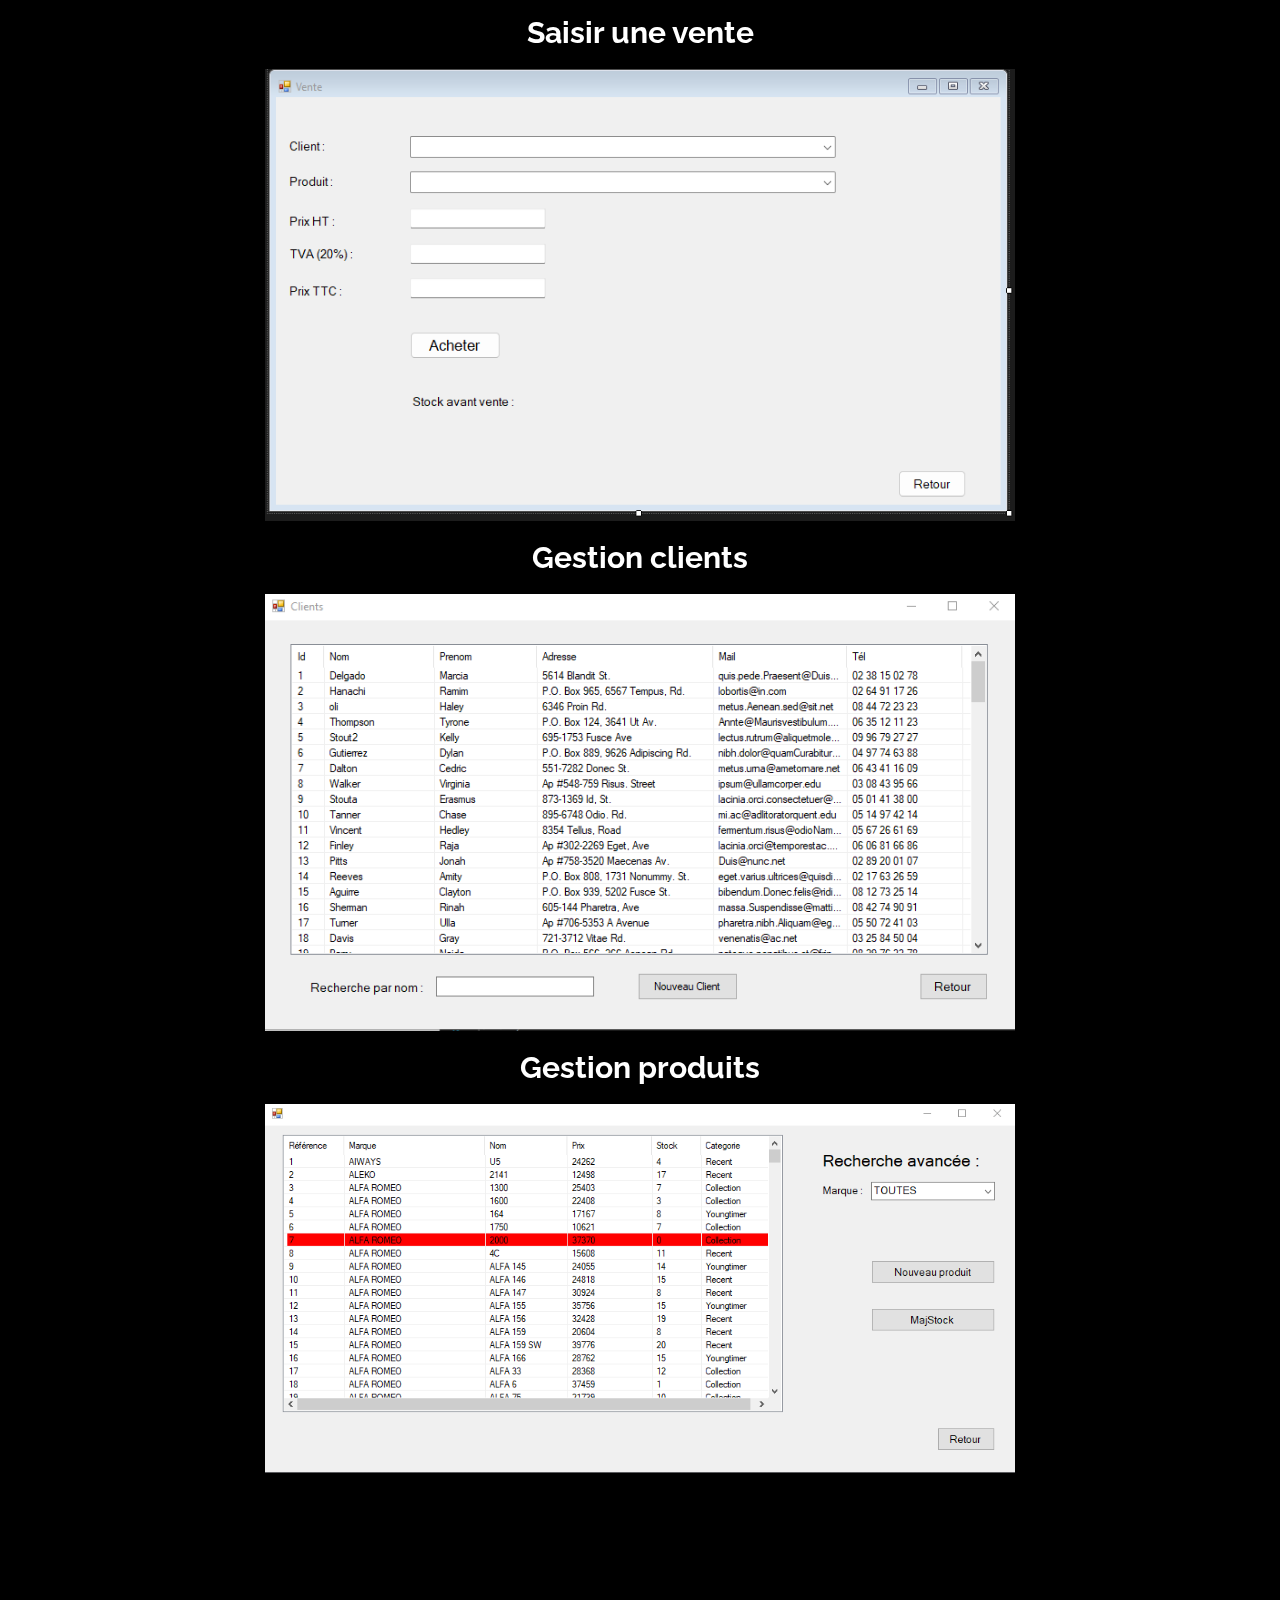
<file: sioshop.html>
<!DOCTYPE html>
<html lang="fr">
	<head>
		<meta charset="utf-8">

		<title>SADAR</title>
		<meta name="keywords" content="">
		<meta name="description" content="">
        <meta name="author" content="templatemo">
        <!-- 
        Lavish HTML CSS Template
        https://templatemo.com/tm-458-lavish
        -->
        
		<meta http-equiv="X-UA-Compatible" content="IE=Edge">
		<meta http-equiv="Content-Type" content="text/html; charset=UTF-8" />
		<meta name="viewport" content="width=device-width, initial-scale=1">

		<!-- animate -->
		<link rel="stylesheet" href="css/animate.min.css">
		<!-- bootstrap -->
		<link rel="stylesheet" href="css/bootstrap.min.css">
		<!-- font-awesome -->
		<link rel="stylesheet" href="css/font-awesome.min.css">
		<!-- google font -->
		<link href='http://fonts.googleapis.com/css?family=Raleway:400,300,700,800' rel='stylesheet' type='text/css'>
		<!-- fullpage -->
		<link rel="stylesheet" href="css/jquery.fullPage.css">
		<!-- custom -->
		<link rel="stylesheet" href="css/templatemo-style.css">

	</head>
	<body>

	<div id="fullpage">

		<!-- start home -->
		<div id="home" class="">
			<div class="container">
				<div class="row">
					<div class="col-md-2"></div>
					<div class="col-md-8 wow fadeIn" data-wow-delay="0.9s">
						<h1>SIO-SHOP</h1>
						<h2>Projet</h2>
						<p>SIO-SHOP est une application WindowsForm en c# dont le but était de réaliser une mini boutique permettant de vendre toutes sortes de voiture à des clients enregistrès dans une base de donnée.</p>
						<h2>Connection à l'application</h2>
						<img src="images/sioshop4.png" alt="" srcset="" style="max-width: 100%;">
						
						<h2>Menu</h2>
						<img src="images/sioshop2.png" alt="" srcset="" style="max-width: 100%;">

						<h2>Saisir une vente</h2>
						<img src="images/sioshop5.png" alt="" srcset="" style="max-width: 100%;">

						<h2>Gestion clients</h2>
						<img src="images/sioshop1.png" alt="" srcset="" style="max-width: 100%;">

						<h2>Gestion produits</h2>
						<img src="images/sioshop3.png" alt="" srcset="" style="max-width: 100%;">

					</div><a href="index.html" class="btn btn-default smoothScroll wow fadeInUp" data-wow-delay="0.5s">retour</a>
					<div class="col-md-2"></div>
				</div>
			</div>
		</div>
	

	</div>

	

	

		<!-- jQuery -->
		<script src="js/jquery.js"></script>
		<!-- bootstrap -->
		<script src="js/bootstrap.min.js"></script>
		<!-- fullpage -->
		<script src="js/jquery.fullPage.js"></script>
		<!-- smoothScroll -->
		<script src="js/smoothscroll.js"></script>
		<!-- wow -->
		<script src="js/wow.min.js"></script>
		<!-- text rotater -->
		<script src="js/jquery.simple-text-rotator.js"></script>
		<!-- custom -->
		<script src="js/custom.js"></script>

	</body>
</html>
</file>
<file: css/templatemo-style.css>
/*

Lavish HTML CSS Template

https://templatemo.com/tm-458-lavish
		
*/

body
{
	background: #000000;
	color: #999;
	font-family: 'Raleway', sans-serif;
	font-size: 16px;
	font-weight: 400;
}

/* start all section */
#home,
#home .fp-slide,
#home .fp-tableCell,

#work,
#work .fp-slide,
#work .fp-tableCell,

#about,
#about .fp-slide,
#about .fp-tableCell,

#contact,
#contact .fp-slide,
#contact .fp-tableCell,

#portfolio,
#portfolio .fp-slide,
#portfolio .fp-tableCell,

footer,
footer .fp-slide,
footer .fp-tableCell
{
    height: auto !important;
}

/* end all section */

/* start all heading */
h1,h2,h3,h4,h5
    {
        color: #ffffff;
        font-weight: bold;
    }
/* end all heading */

/* start all section */
#work, #about, #portfolio, #contact
    {
        padding-top: 100px;
        padding-bottom: 120px;
    }
/* end all section */

/* start simpletextrotator */
.rotating {
  display: inline-block;
  -webkit-transform-style: preserve-3d;
  -moz-transform-style: preserve-3d;
  -ms-transform-style: preserve-3d;
  -o-transform-style: preserve-3d;
  transform-style: preserve-3d;
  -webkit-transform: rotateX(0) rotateY(0) rotateZ(0);
  -moz-transform: rotateX(0) rotateY(0) rotateZ(0);
  -ms-transform: rotateX(0) rotateY(0) rotateZ(0);
  -o-transform: rotateX(0) rotateY(0) rotateZ(0);
  transform: rotateX(0) rotateY(0) rotateZ(0);
  -webkit-transition: 0.5s;
  -moz-transition: 0.5s;
  -ms-transition: 0.5s;
  -o-transition: 0.5s;
  transition: 0.5s;
  -webkit-transform-origin-x: 50%;
}

.rotating.flip {
  position: relative;
}

.rotating .front, .rotating .back {
  left: 0;
  top: 0;
  -webkit-backface-visibility: hidden;
  -moz-backface-visibility: hidden;
  -ms-backface-visibility: hidden;
  -o-backface-visibility: hidden;
  backface-visibility: hidden;
}

.rotating .front {
  position: absolute;
  display: inline-block;
  -webkit-transform: translate3d(0,0,1px);
  -moz-transform: translate3d(0,0,1px);
  -ms-transform: translate3d(0,0,1px);
  -o-transform: translate3d(0,0,1px);
  transform: translate3d(0,0,1px);
}

.rotating.flip .front {
  z-index: 1;
}

.rotating .back {
  display: block;
  opacity: 0;
}

.rotating.spin {
  -webkit-transform: rotate(360deg) scale(0);
  -moz-transform: rotate(360deg) scale(0);
  -ms-transform: rotate(360deg) scale(0);
  -o-transform: rotate(360deg) scale(0);
  transform: rotate(360deg) scale(0);
}

.rotating.flip .back {
  z-index: 2;
  display: block;
  opacity: 1;
  
  -webkit-transform: rotateY(180deg) translate3d(0,0,0);
  -moz-transform: rotateY(180deg) translate3d(0,0,0);
  -ms-transform: rotateY(180deg) translate3d(0,0,0);
  -o-transform: rotateY(180deg) translate3d(0,0,0);
  transform: rotateY(180deg) translate3d(0,0,0);
}

.rotating.flip.up .back {
  -webkit-transform: rotateX(180deg) translate3d(0,0,0);
  -moz-transform: rotateX(180deg) translate3d(0,0,0);
  -ms-transform: rotateX(180deg) translate3d(0,0,0);
  -o-transform: rotateX(180deg) translate3d(0,0,0);
  transform: rotateX(180deg) translate3d(0,0,0);
}

.rotating.flip.cube .front {
  -webkit-transform: translate3d(0,0,100px) scale(0.9,0.9);
  -moz-transform: translate3d(0,0,100px) scale(0.85,0.85);
  -ms-transform: translate3d(0,0,100px) scale(0.85,0.85);
  -o-transform: translate3d(0,0,100px) scale(0.85,0.85);
  transform: translate3d(0,0,100px) scale(0.85,0.85);
}

.rotating.flip.cube .back {
  -webkit-transform: rotateY(180deg) translate3d(0,0,100px) scale(0.9,0.9);
  -moz-transform: rotateY(180deg) translate3d(0,0,100px) scale(0.85,0.85);
  -ms-transform: rotateY(180deg) translate3d(0,0,100px) scale(0.85,0.85);
  -o-transform: rotateY(180deg) translate3d(0,0,100px) scale(0.85,0.85);
  transform: rotateY(180deg) translate3d(0,0,100px) scale(0.85,0.85);
}

.rotating.flip.cube.up .back {
  -webkit-transform: rotateX(180deg) translate3d(0,0,100px) scale(0.9,0.9);
  -moz-transform: rotateX(180deg) translate3d(0,0,100px) scale(0.85,0.85);
  -ms-transform: rotateX(180deg) translate3d(0,0,100px) scale(0.85,0.85);
  -o-transform: rotateX(180deg) translate3d(0,0,100px) scale(0.85,0.85);
  transform: rotateX(180deg) translate3d(0,0,100px) scale(0.85,0.85);
}
/* end simpletextrotator */

/* start home */       
#home
	{
        background-size: cover;
        background-repeat: no-repeat;
        padding-top: 120px;
        padding-bottom: 140px;
        text-align: center;
	}
#home h1
    {
        border: 2px solid #b13fd4;
        color: #b13fd4;
        display: inline-block;
        letter-spacing: 6px;
        padding: 25px 35px;
        margin: 30px 0;
    }
#home h2
    {
        padding-bottom: 10px;
    }
#home .btn
    {
        background: transparent;
        border: 2px solid #ffffff;
        color: #ffffff;
        font-size: 16px;
        font-weight: bold;
        width: 180px;
        height: 60px;
        margin-top: 40px;
        padding-top: 18px;
        transition: all 0.4s ease-in-out;
    }
#home .btn:hover
    {
        background: #b13fd4;
        border-color: transparent;
    }
/* end home */

/* start work */
#work
    {
        background: #1a1a1a;
    }
#work h2
    {
        text-align: center;
    }

#work .media
    {
      margin-top: 30px;
    }
	
#work .media .fa
    {
        border: 2px solid #ffffff;
        border-radius: 50%;
        color: #b13fd4;
        font-size: 24px;
        margin-right: 24px;
        width: 60px;
        height: 60px;
        line-height: 55px;
        text-align: center;
        vertical-align: middle;
        transition: all 0.4s ease-in;
    }
#work .media .fa:hover
    {
        background: #ffffff;
    }
#work .media .media-heading
    {
        font-weight: 600;
        font-size: 20px;
        padding-bottom: 10px;
    }
/* end work */

.img-veille{
    display: flex;
    justify-content: center;
}

.img-veille img{
    height: 300px;
}

/* start about */
#about h4
    {
        padding: 15px 0;
		color: #b13fd4;
    }
#about .progress
    {
        border-radius: 4px;
        background: #ffffff;
        height: 4px;
    }
#about .progress .progress-bar-danger
    {
        background: #b13fd4;
    }   
#about .text-top
    {
        /* padding-top: 15px; */
    }
#about span
    {
        color: #ffffff;
        font-weight: bold;
        display: block;
        padding-bottom: 6px;
    }
#about small
    {
        font-weight: bold;
        float: right;
    }
/* end about */

/* start portfolio */
#portfolio
    {
        background: #1a1a1a;
        text-align: center;
    }
#portfolio h2
    {
        padding-bottom: 30px;
    }
#portfolio .portfolio-thumb
    {
        overflow: hidden;
        position: relative;
        margin-bottom: 30px;
    }
#portfolio .portfolio-thumb .portfolio-overlay
    {
        background: #b13fd4;
        top: 0;
        left: 0;
        right: 0;
        bottom: 0;
        opacity: 0;
        width: 100%;
        height: 100%;
        position: absolute;
        padding-top: 60px;
        transition: all 0.4s ease-in-out;
    }
#portfolio .portfolio-thumb:hover .portfolio-overlay
    {
        cursor: pointer;
        opacity: 0.8;
        transform: scale(0.9);
    }

#portfolio .portfolio-thumb .img{
    height: 200px;
    display: flex;
    justify-content: center;
}
/* end portfolio */

/* start contact */

#contact address
    {
      padding-bottom: 18px;
    }
	
#contact .contact-title
    {
		font-size: 24px;
		font-weight: bold;
        padding-bottom: 20px;
		color: #ffffff;
    }
#contact .fa
    {
        border: 2px solid #ffffff;
        border-radius: 50%;
        color: #b13fd4;
        width: 50px;
        height: 50px;
        line-height: 45px;
        text-align: center;
        margin-right: 20px;
    }
#contact .form-control
    {
        background: transparent;
        border: 2px solid #999;
        border-radius: 0;
        box-shadow: none;
        color: #ffffff;
        margin-bottom: 20px;
    }
#contact input
    {
        height: 50px;
    }
#contact input[type="submit"]
    {
        background: #b13fd4;
        border: 2px solid transparent;
        color: #ffffff;
        font-weight: bold;
        transition: all 0.4s ease-in-out;
    }
#contact input[type="submit"]:hover
    {
        background: #ffffff;
        color: #b13fd4;
    }
/* end contact */

/* start footer */
footer
    {
        border-top: 1px solid #090909;
        text-align: center;
        padding-top: 40px;
        padding-bottom: 20px;
    }
footer hr
    {
        width: 100px;
    }
/* end footer */

/* start social icon */
.social-icon
    {
        position: relative;
        padding: 0;
        margin: 0;
    }
.social-icon li
    {
        display: inline-block;
        list-style: none;
    }
.social-icon li a
    {
        border-radius: 50%;
        color: #606060;
        text-decoration: none;
        transition: all 0.4s ease-in-out;
        text-align: center;
        margin-right: 10px;
    }
.social-icon li a:hover
    {
        color: #b13fd4;
    }
/* end social icon */
</file>
